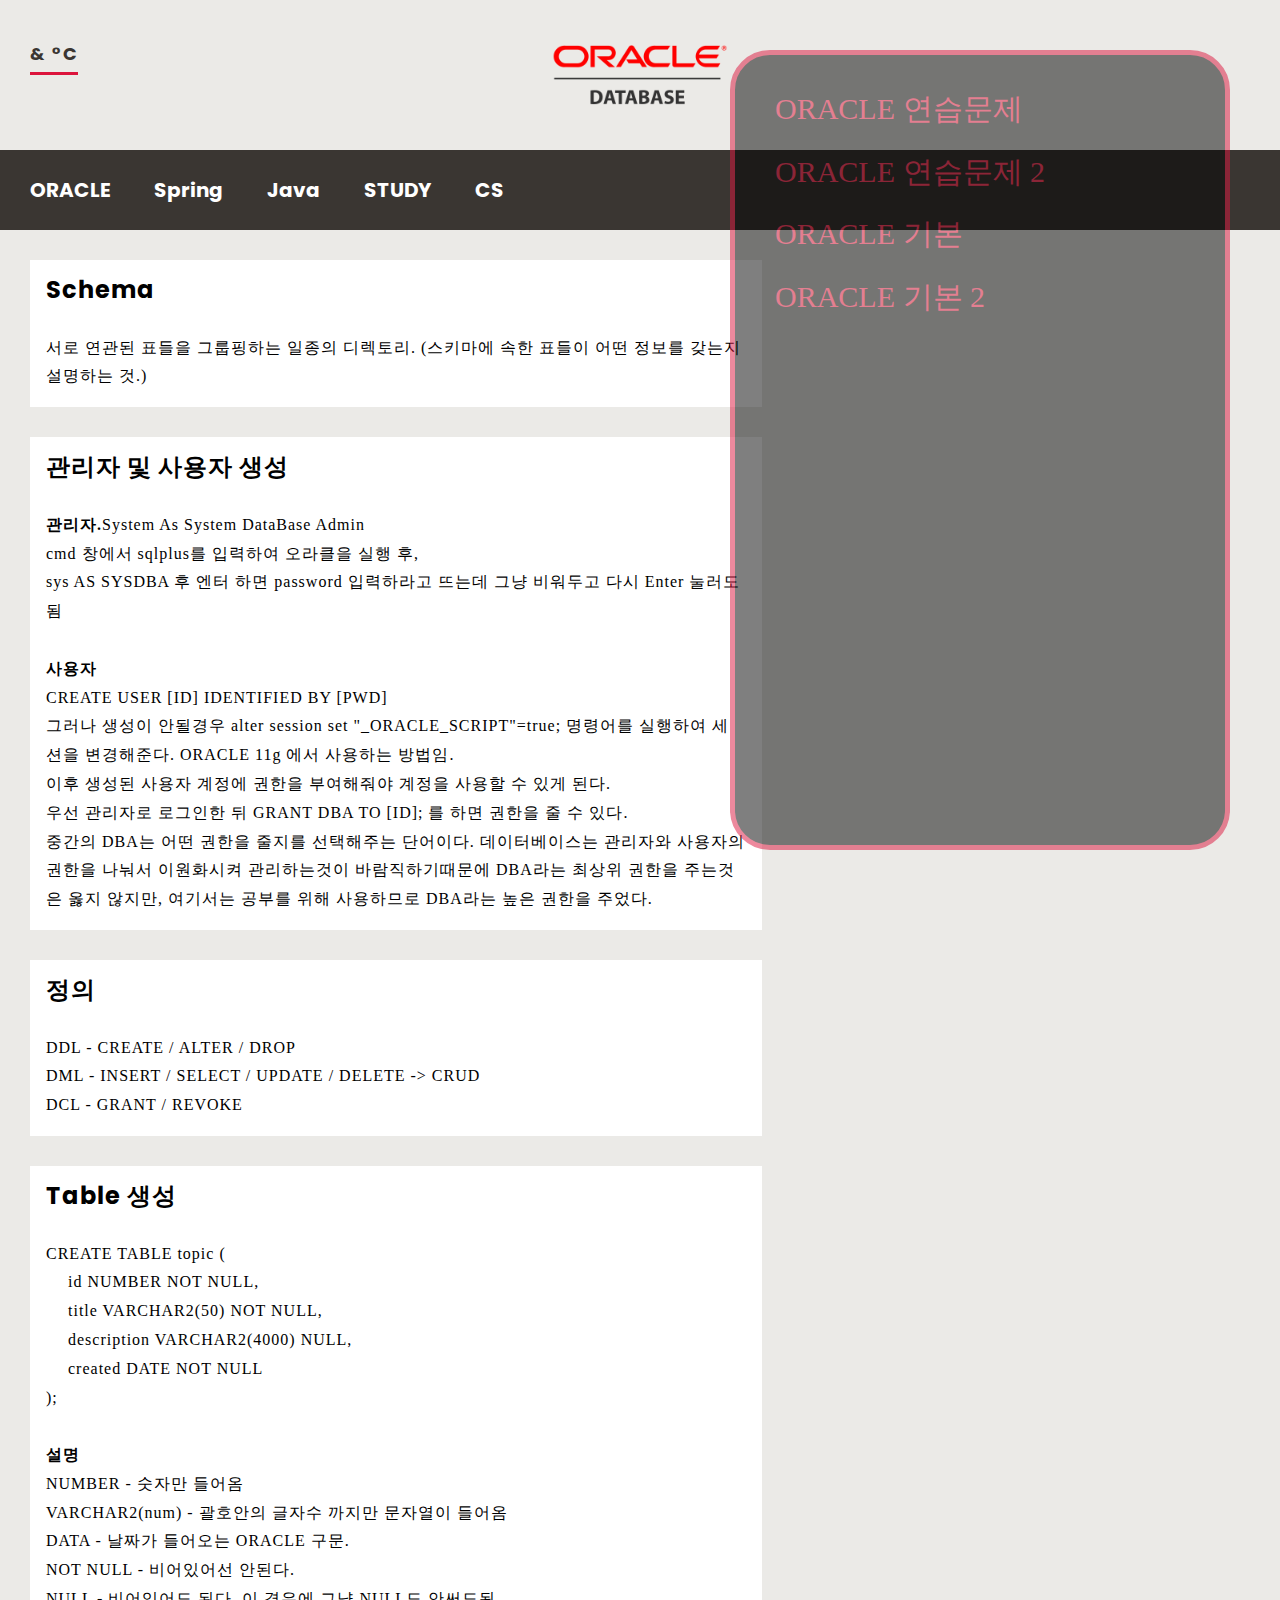
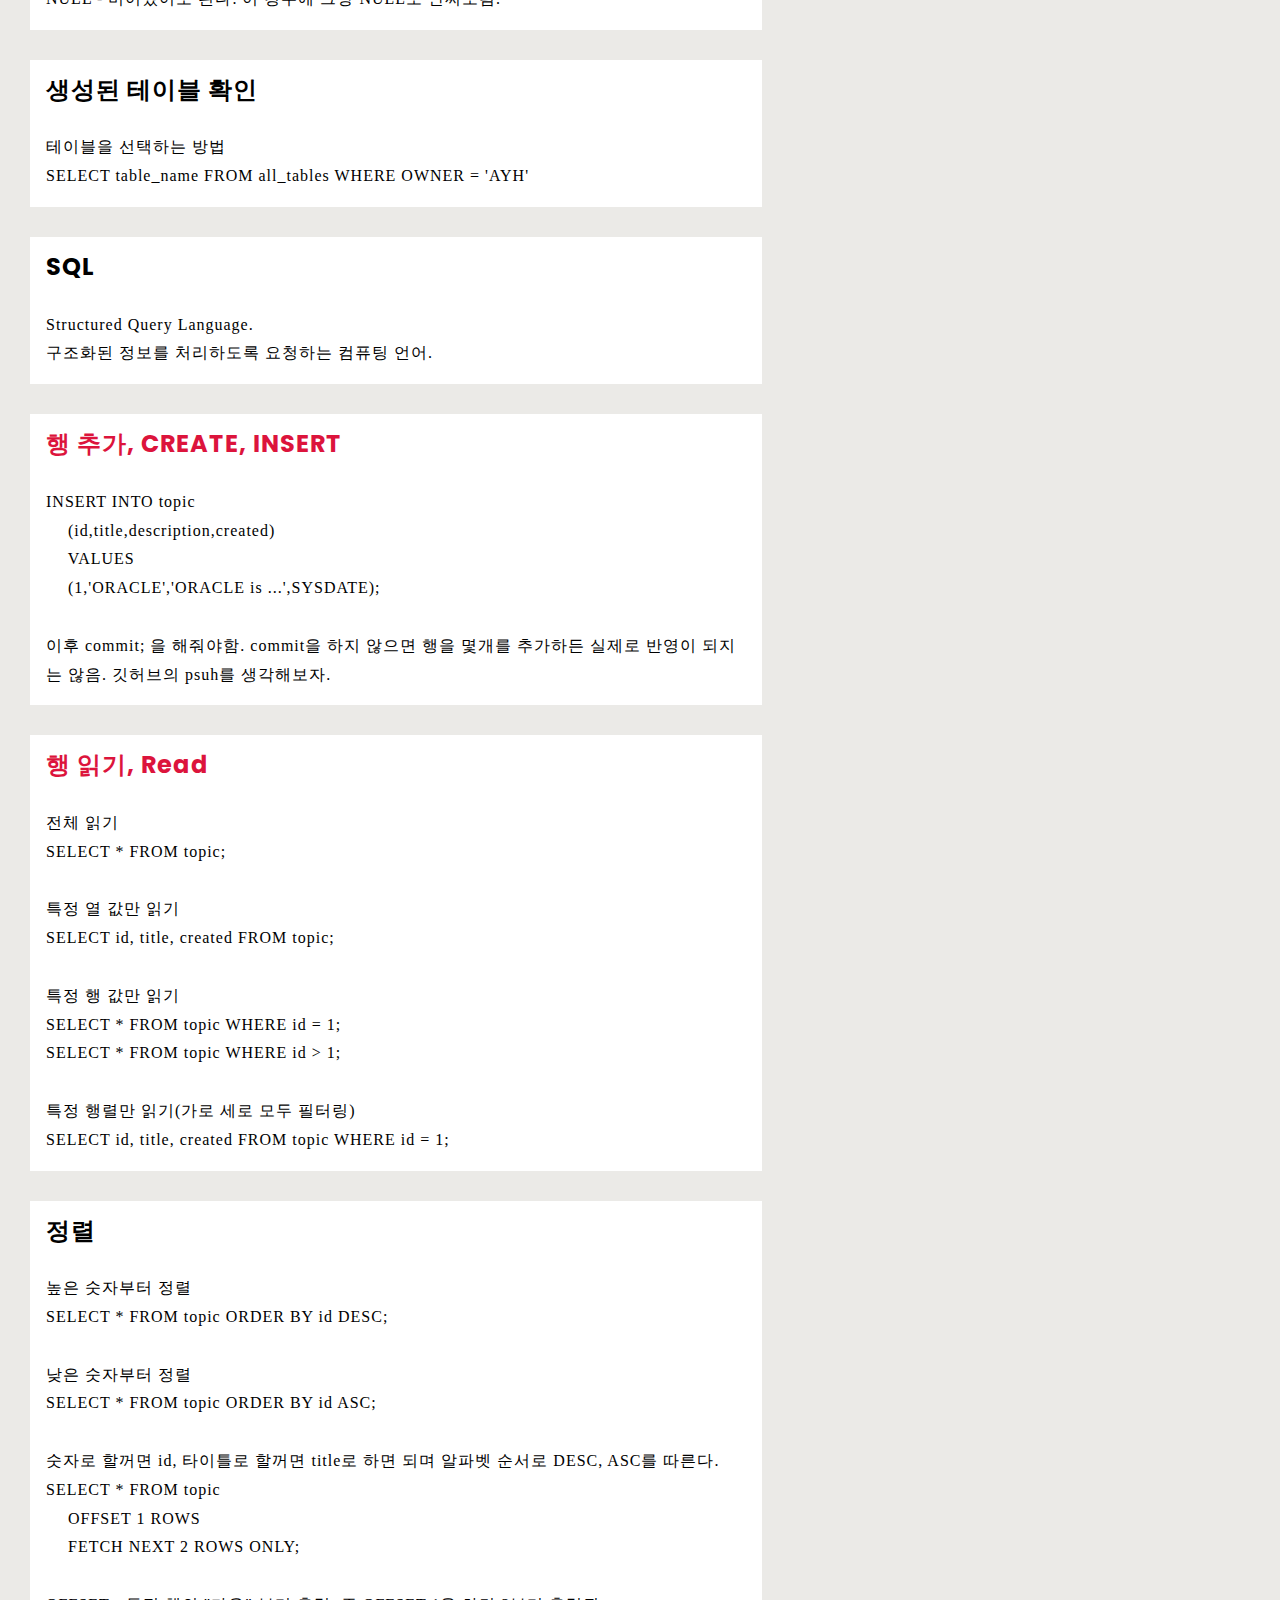
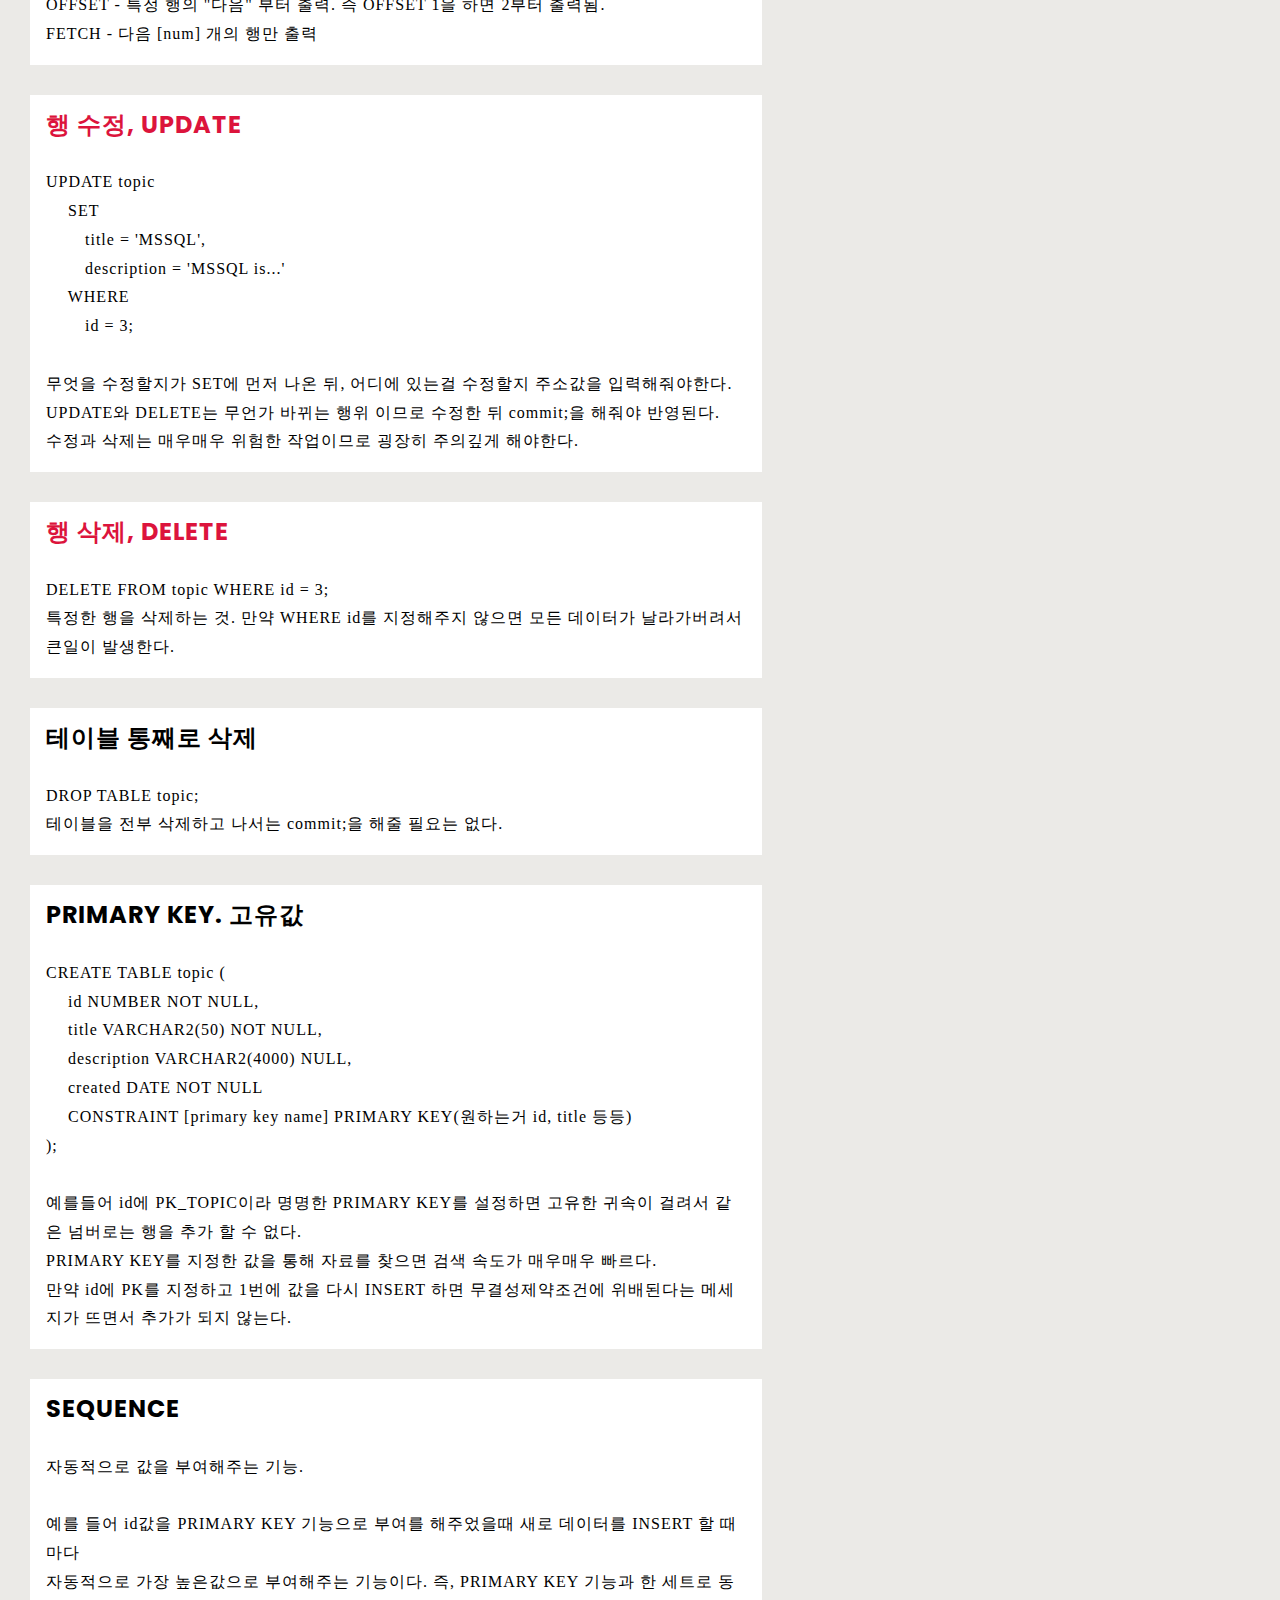
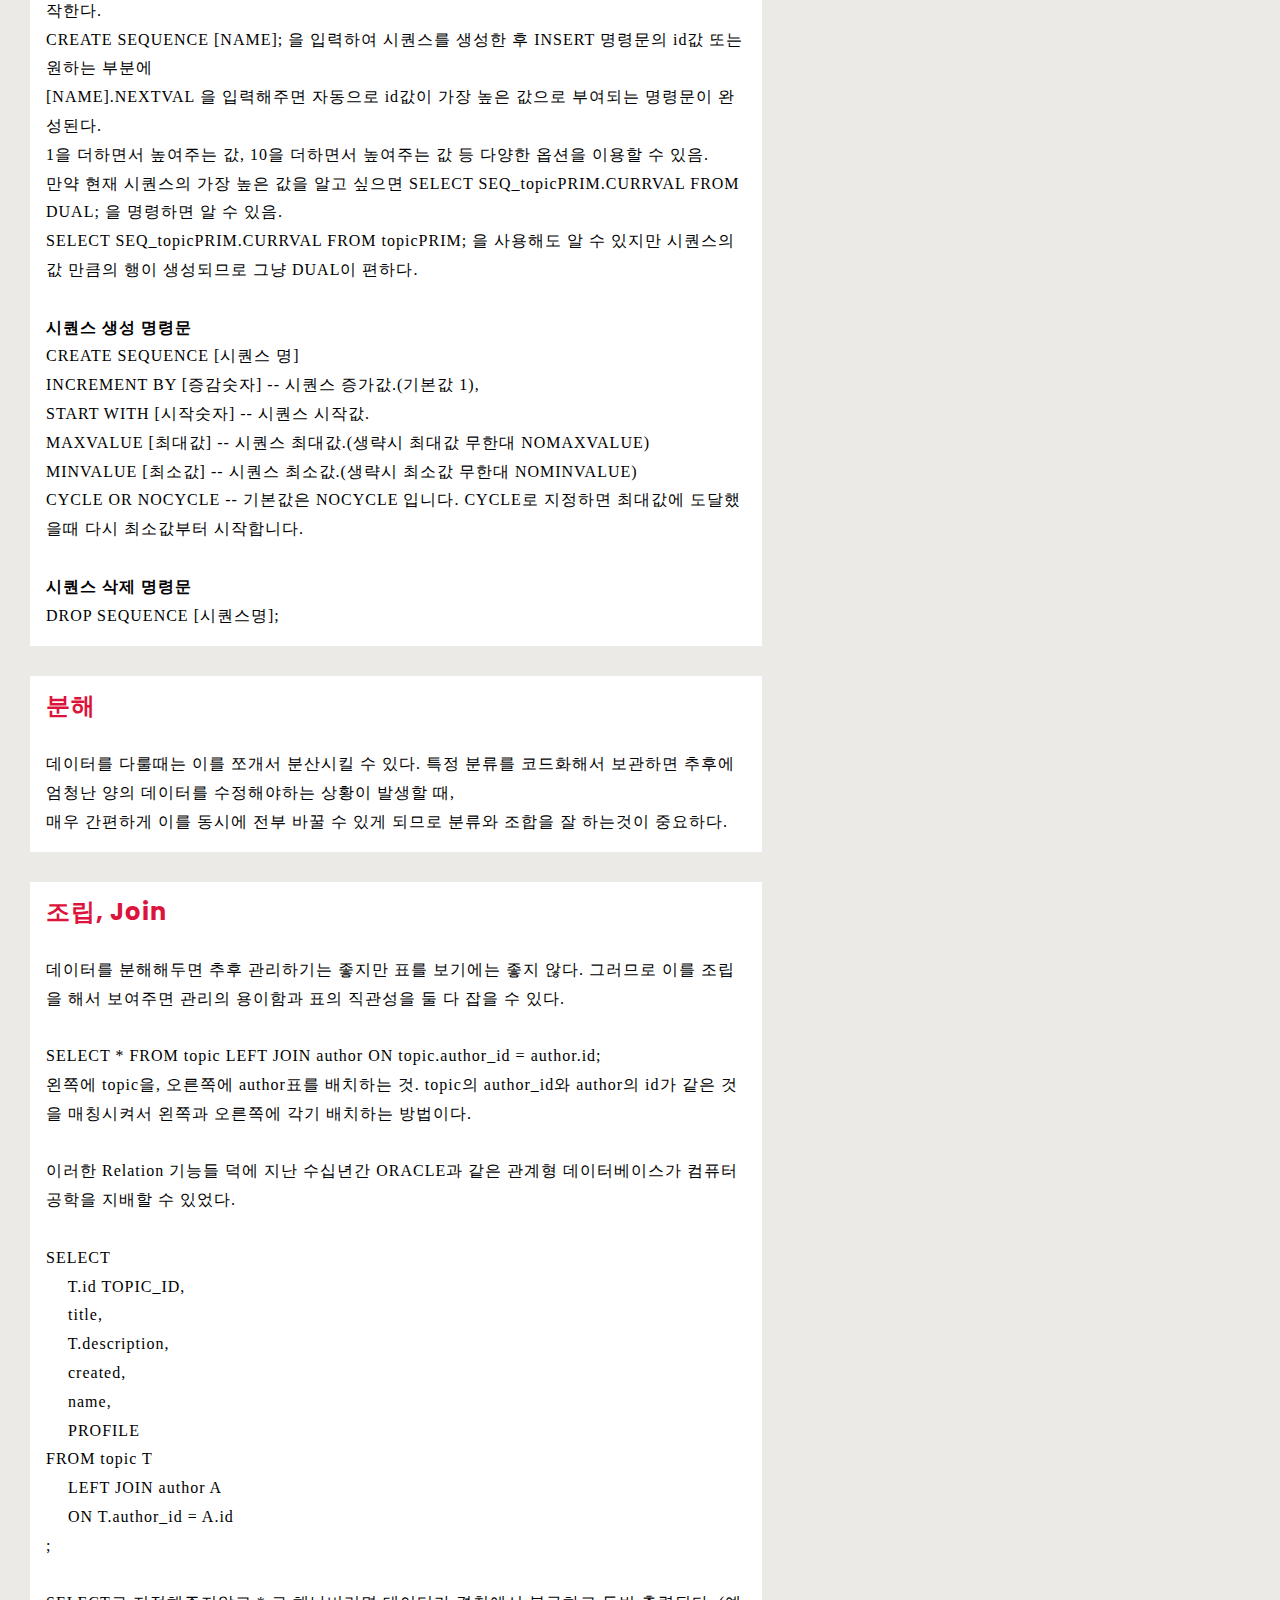
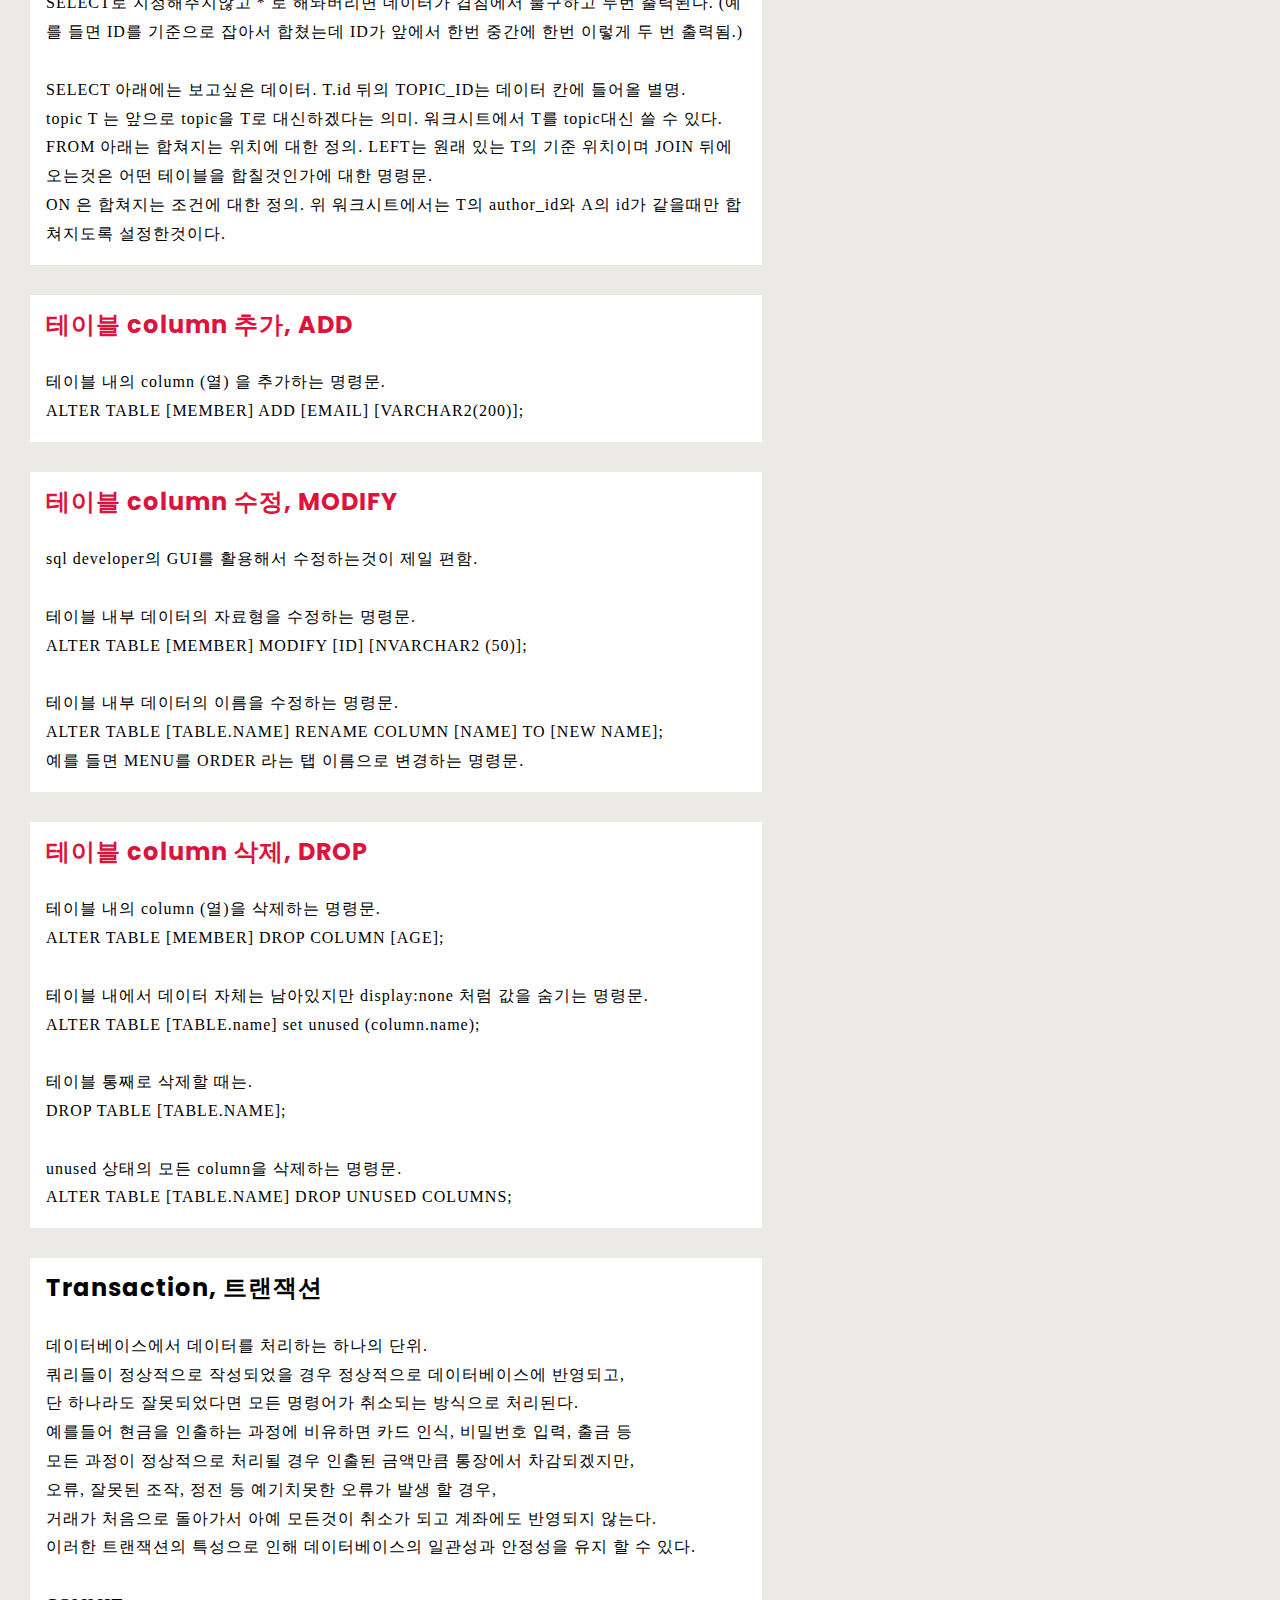
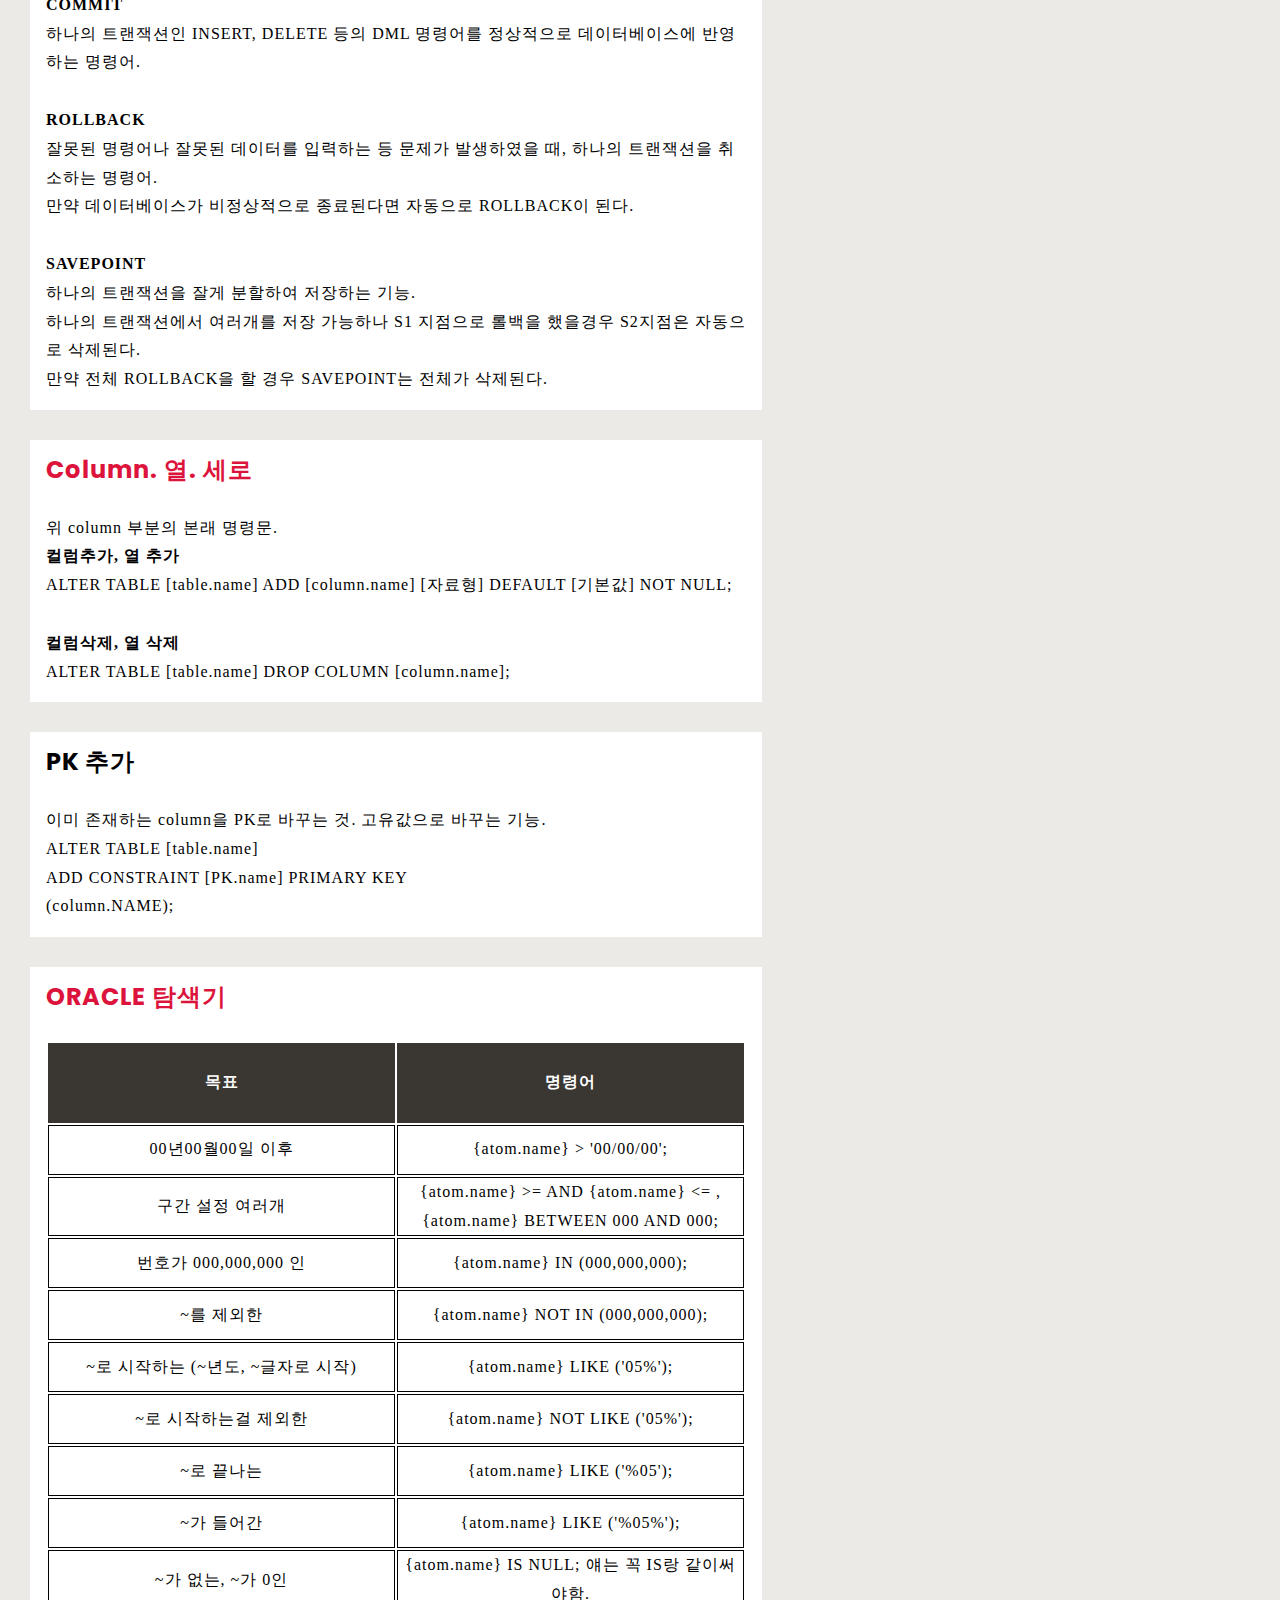
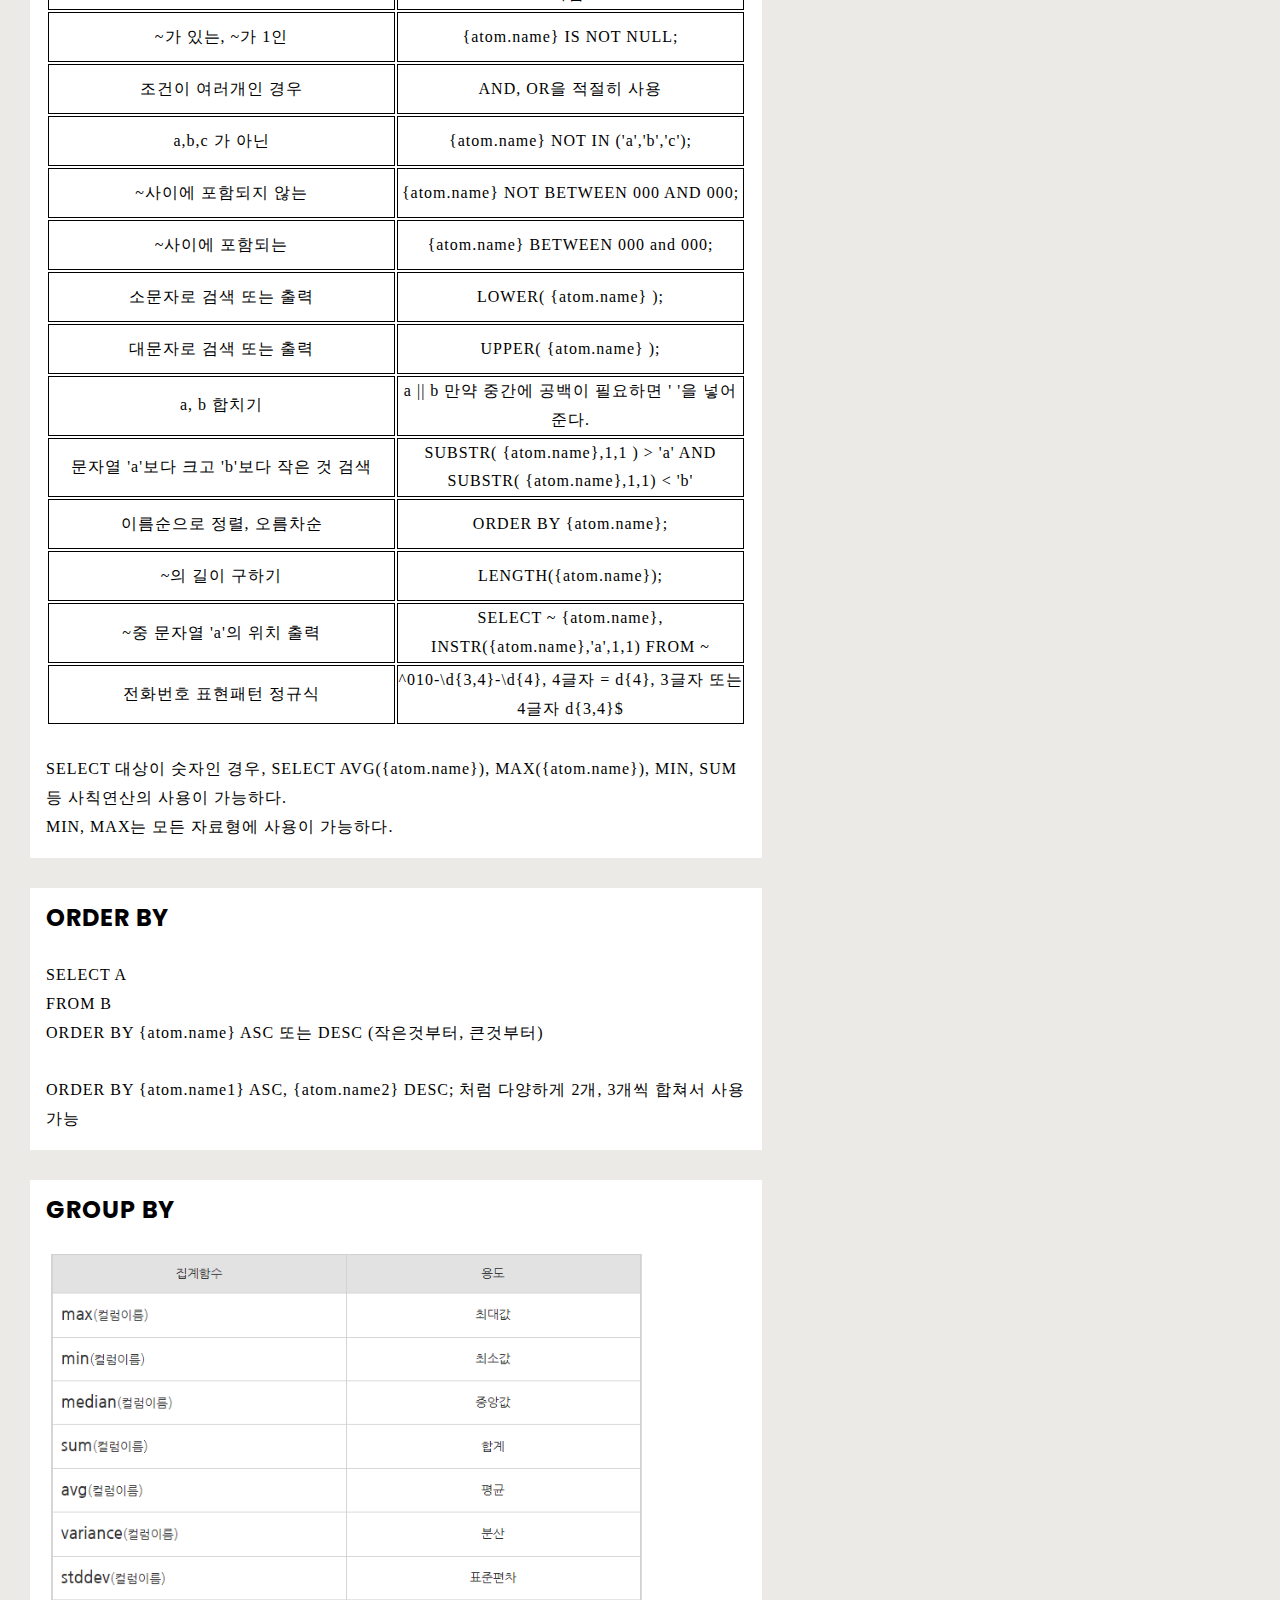
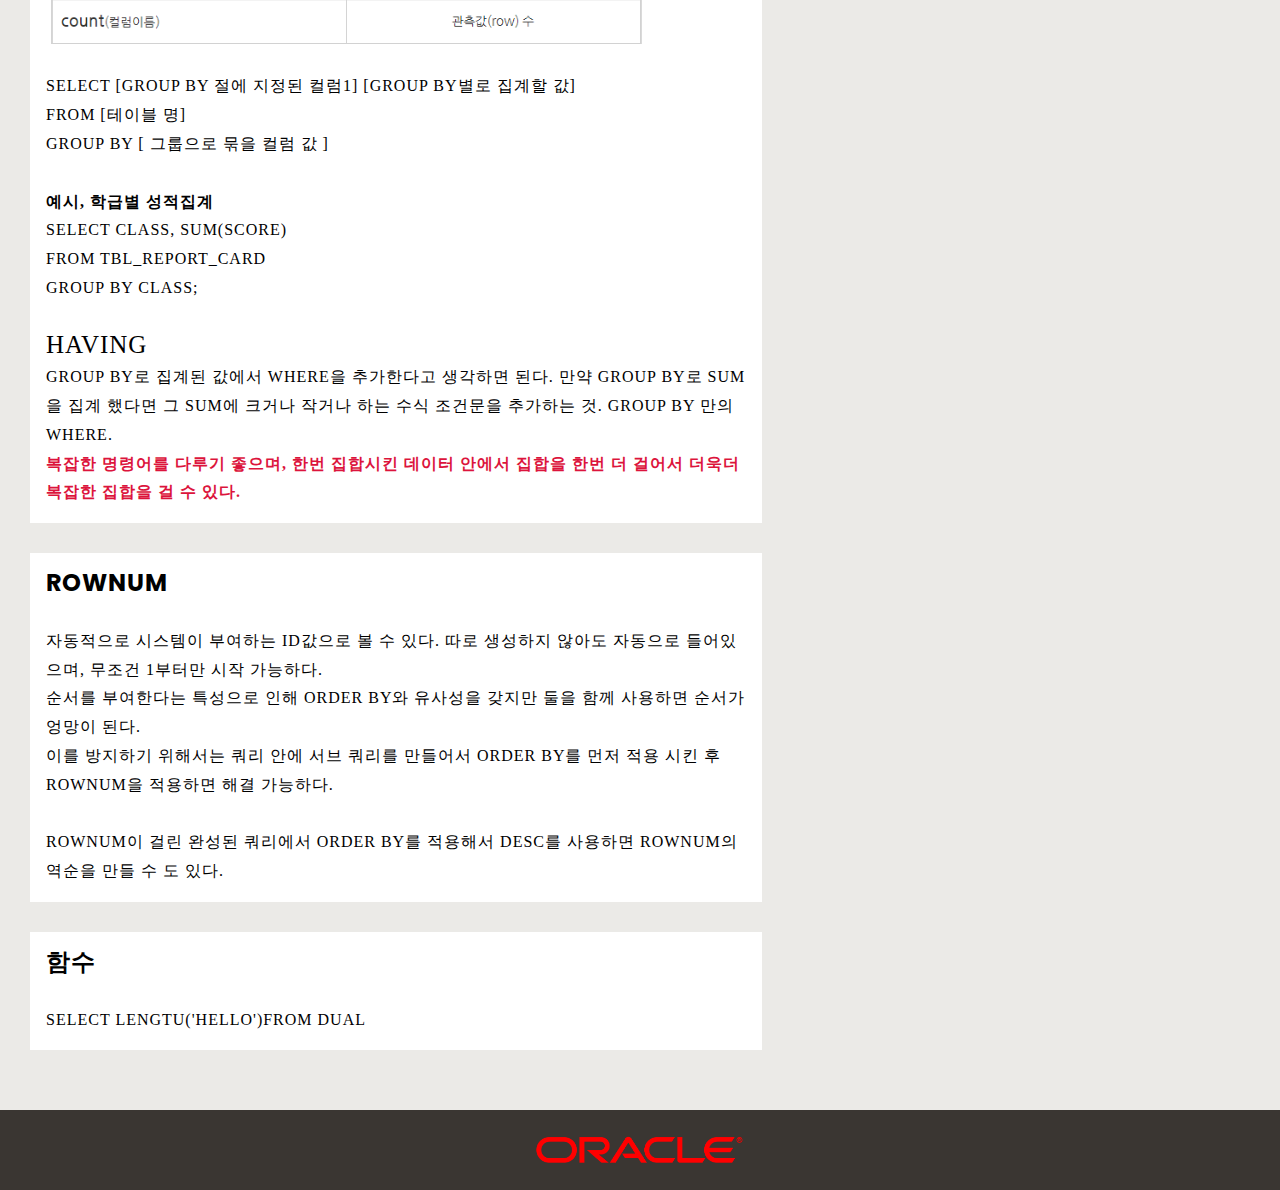
<file: index.html>
<!DOCTYPE html>
<html lang="ko">
<head>
    <meta charset="UTF-8">
    <meta http-equiv="X-UA-Compatible" content="IE=edge">
    <meta name="viewport" content="width=device-width, initial-scale=1.0">
    <title>ORACLE DATABASE Note</title>
    <link rel="stylesheet" href="style.css">
    <link rel="icon" href="img/favicon.ico">
    <script defer src="JS/weather.js"></script>
</head>
<body>
    <div class="rightSector">
        <a class="oracleSector" href="https://chlee21.tistory.com/69">ORACLE 연습문제</a>
        <br>
        <br>
        <a class="oracleSector" href="https://97godo.tistory.com/9">ORACLE 연습문제 2</a>
        <br>
        <br>
        <a class="oracleSector" href="https://mine-it-record.tistory.com/category/DBMS/ORACLE">ORACLE 기본</a>
        <br>
        <br>
        <a class="oracleSector" href="https://stricky.tistory.com/202">ORACLE 기본 2</a>
    
        
    </div>
    <!-- https://echarts.apache.org/v4/examples/en/index.html -->
    <header class="headerTop">
        <!-- <h1>ORACLE DATABASE</h1> -->
        <div class="logo"></div>
        <div id="weather">
            <span></span> &
            <span></span>°C <br>
            <span></span>
        </div>
    </header>

    <header class="headerBot">
        <a href="index.html">ORACLE</a>
        <!-- <a href="https://chlee21.tistory.com/69" target="_blank">WORK</a>
        <a href="https://mine-it-record.tistory.com/category/DBMS/ORACLE" target="_blank">CENTER</a> -->
        <a href="shop.html">Spring</a>
        <a href="java.html">Java</a>
        <a target="_blank" href="https://www.pikurate.com/in/backend-developer">STUDY</a>
        <a target="_blank" href="https://gyoogle.dev/blog/">CS</a>
    </header>

    <section>
        <div class="tag1 220624">
            <div class="tag2">
                <h2>Schema</h2>
                <br>
                <p>
                    서로 연관된 표들을 그룹핑하는 일종의 디렉토리. (스키마에 속한 표들이 어떤 정보를 갖는지 설명하는 것.)
                </p>
            </div>

            <div class="tag2">
                <h2>관리자 및 사용자 생성</h2>
                <br>
                <p>
                    <strong>관리자.</strong>System As System DataBase Admin <br>
                    cmd 창에서 sqlplus를 입력하여 오라클을 실행 후, <br>
                    sys AS SYSDBA 후 엔터 하면 password 입력하라고 뜨는데 그냥 비워두고 다시 Enter 눌러도됨 <br>
    
                    <br>
                    <strong>사용자</strong><br>
                    CREATE USER [ID] IDENTIFIED BY [PWD] <br>
                    그러나 생성이 안될경우 alter session set "_ORACLE_SCRIPT"=true; 명령어를 실행하여 세션을 변경해준다. ORACLE 11g 에서 사용하는 방법임. <br>
                    이후 생성된 사용자 계정에 권한을 부여해줘야 계정을 사용할 수 있게 된다.  <br>
                    우선 관리자로 로그인한 뒤 GRANT DBA TO [ID]; 를 하면 권한을 줄 수 있다. <br>
                    중간의 DBA는 어떤 권한을 줄지를 선택해주는 단어이다. 데이터베이스는 관리자와 사용자의 권한을 나눠서 이원화시켜 관리하는것이 바람직하기때문에 DBA라는 최상위 권한을 주는것은 옳지 않지만, 여기서는 공부를 위해 사용하므로 DBA라는 높은 권한을 주었다. <br>
                </p>
            </div>

            <div class="tag2">
                <h2>정의</h2>
                <br>
                <p>
                    DDL - CREATE / ALTER / DROP <br>
                    DML - INSERT / SELECT / UPDATE / DELETE -> CRUD <br>
                    DCL - GRANT / REVOKE <br>
                </p>
            </div>

            <div class="tag2">
                <h2>Table 생성</h2>
                <br>
                <p>
                    CREATE TABLE topic ( <br>
                    &emsp;    id  NUMBER NOT NULL, <br>
                    &emsp;    title VARCHAR2(50) NOT NULL, <br>
                    &emsp;    description VARCHAR2(4000) NULL, <br>
                    &emsp;    created DATE NOT NULL <br>
                    ); <br>
                    <br>
                    <strong>설명</strong><br>
                    NUMBER - 숫자만 들어옴  <br>
                    VARCHAR2(num) - 괄호안의 글자수 까지만 문자열이 들어옴  <br>
                    DATA - 날짜가 들어오는 ORACLE 구문. <br>
                    NOT NULL - 비어있어선 안된다.   <br>
                    NULL - 비어있어도 된다. 이 경우에 그냥 NULL도 안써도됨. <br>
                </p>
            </div>

            <div class="tag2">
                <h2>생성된 테이블 확인</h2>
                <br>
                <p>
                    테이블을 선택하는 방법 <br>
                    SELECT table_name FROM all_tables WHERE OWNER = 'AYH'
                </p>
            </div>

            <div class="tag2">
                <h2>SQL</h2>
                <br>
                <p>
                    Structured Query Language.<br>
                    구조화된 정보를 처리하도록 요청하는 컴퓨팅 언어.
                </p>
            </div>

            <div class="tag2">
                <h2 class="redline">행 추가, CREATE, INSERT</h2>
                <br>
                <p>
                    INSERT INTO topic <br>
                    &emsp;   (id,title,description,created) <br>
                    &emsp;   VALUES <br>
                    &emsp;   (1,'ORACLE','ORACLE is ...',SYSDATE); <br>
                    <br>
                    이후 commit; 을 해줘야함. commit을 하지 않으면 행을 몇개를 추가하든 실제로 반영이 되지는 않음. 깃허브의 psuh를 생각해보자.
                </p>
            </div>

            <div class="tag2">
                <h2 class="redline">행 읽기, Read</h2>
                <br>
                <p>
                    전체 읽기 <br>
                    SELECT * FROM topic; <br>
                    <br>
                    특정 열 값만 읽기 <br>
                    SELECT id, title, created FROM topic; <br>
                    <br>
                    특정 행 값만 읽기 <br>
                    SELECT * FROM topic WHERE id = 1; <br>
                    SELECT * FROM topic WHERE id > 1; <br>
                    <br>
                    특정 행렬만 읽기(가로 세로 모두 필터링) <br>
                    SELECT id, title, created FROM topic WHERE id = 1;
                </p>
            </div>

            <div class="tag2">
                <h2>정렬</h2>
                <br>
                <p>
                    높은 숫자부터 정렬 <br>
                    SELECT * FROM topic ORDER BY id DESC; <br>
                    <br>
                    낮은 숫자부터 정렬 <br>
                    SELECT * FROM topic ORDER BY id ASC; <br>
                    <br>
                    숫자로 할꺼면 id, 타이틀로 할꺼면 title로 하면 되며 알파벳 순서로 DESC, ASC를 따른다.<br>
                    SELECT * FROM topic <br>
                    &emsp;    OFFSET 1 ROWS <br>
                    &emsp;    FETCH NEXT 2 ROWS ONLY; <br>
                    <br>
                    OFFSET - 특정 행의 "다음" 부터 출력. 즉 OFFSET 1을 하면 2부터 출력됨. <br>
                    FETCH - 다음 [num] 개의 행만 출력
                </p>
            </div>

            <div class="tag2">
                <h2 class="redline">행 수정, UPDATE</h2>
                <br>
                <p>
                    UPDATE topic <br>
                    &emsp;        SET<br>
                    &emsp;&emsp;            title = 'MSSQL',<br>
                    &emsp;&emsp;           description = 'MSSQL is...'<br>
                    &emsp;        WHERE<br>
                    &emsp;&emsp;            id = 3;<br>
                    <br>
                    무엇을 수정할지가 SET에 먼저 나온 뒤, 어디에 있는걸 수정할지 주소값을 입력해줘야한다. <br>
                    UPDATE와 DELETE는 무언가 바뀌는 행위 이므로 수정한 뒤 commit;을 해줘야 반영된다. <br>
                    수정과 삭제는 매우매우 위험한 작업이므로 굉장히 주의깊게 해야한다.
                </p>
            </div>

            <div class="tag2">
                <h2 class="redline">행 삭제, DELETE</h2>
                <br>
                <p>
                    DELETE FROM topic WHERE id = 3; <br>
                    특정한 행을 삭제하는 것. 만약 WHERE id를 지정해주지 않으면 모든 데이터가 날라가버려서 큰일이 발생한다.
                </p>
            </div>

            <div class="tag2">
                <h2>테이블 통째로 삭제</h2>
                <br>
                <p>
                    DROP TABLE topic; <br>
                    테이블을 전부 삭제하고 나서는 commit;을 해줄 필요는 없다.
                </p>
            </div>

            <div class="tag2">
                <h2>PRIMARY KEY. 고유값</h2>
                <br>
                <p>
                    CREATE TABLE topic ( <br>
                    &emsp;    id  NUMBER NOT NULL, <br>
                    &emsp;    title VARCHAR2(50) NOT NULL, <br>
                    &emsp;    description VARCHAR2(4000) NULL, <br>
                    &emsp;    created DATE NOT NULL <br>
                    &emsp;    CONSTRAINT [primary key name] PRIMARY KEY(원하는거 id, title 등등) <br>
                    ); <br>
                    <br>
                    예를들어 id에 PK_TOPIC이라 명명한 PRIMARY KEY를 설정하면 고유한 귀속이 걸려서 같은 넘버로는 행을 추가 할 수 없다. <br>
                    PRIMARY KEY를 지정한 값을 통해 자료를 찾으면 검색 속도가 매우매우 빠르다. <br>
                    만약 id에 PK를 지정하고 1번에 값을 다시 INSERT 하면 무결성제약조건에 위배된다는 메세지가 뜨면서 추가가 되지 않는다. 
                </p>
            </div>
        </div>

        <div class="tag1 220627">
            <div class="tag2">
                <h2>SEQUENCE</h2>
                <br>
                <p>
                    자동적으로 값을 부여해주는 기능.<br>
                    <br>
                    예를 들어 id값을 PRIMARY KEY 기능으로 부여를 해주었을때 새로 데이터를 INSERT 할 때 마다 <br>
                    자동적으로 가장 높은값으로 부여해주는 기능이다. 즉, PRIMARY KEY 기능과 한 세트로 동작한다.<br>
                    CREATE SEQUENCE [NAME]; 을 입력하여 시퀀스를 생성한 후 INSERT 명령문의 id값 또는 원하는 부분에<br>
                    [NAME].NEXTVAL 을 입력해주면 자동으로 id값이 가장 높은 값으로 부여되는 명령문이 완성된다. <br>
                    1을 더하면서 높여주는 값, 10을 더하면서 높여주는 값 등 다양한 옵션을 이용할 수 있음. <br>
                    만약 현재 시퀀스의 가장 높은 값을 알고 싶으면 SELECT SEQ_topicPRIM.CURRVAL FROM DUAL; 을 명령하면 알 수 있음. <br>
                    SELECT SEQ_topicPRIM.CURRVAL FROM topicPRIM; 을 사용해도 알 수 있지만 시퀀스의 값 만큼의 행이 생성되므로 그냥 DUAL이 편하다.
                
                    <br>
                    <br>

                    <strong>시퀀스 생성 명령문</strong>  <br>
                    CREATE SEQUENCE [시퀀스 명] <br>
                    INCREMENT BY [증감숫자]  -- 시퀀스 증가값.(기본값 1), <br>
                    START WITH [시작숫자]    -- 시퀀스 시작값.<br>
                    MAXVALUE [최대값] -- 시퀀스 최대값.(생략시 최대값 무한대 NOMAXVALUE)<br>
                    MINVALUE [최소값] -- 시퀀스 최소값.(생략시 최소값 무한대 NOMINVALUE)<br>
                    CYCLE OR NOCYCLE  -- 기본값은 NOCYCLE 입니다. CYCLE로 지정하면 최대값에 도달했을때 다시 최소값부터 시작합니다.<br>
                    <br>
                    <strong>시퀀스 삭제 명령문</strong> <br>
                    DROP SEQUENCE [시퀀스명];
                </p>
            </div>

            <div class="tag2">
                <h2 class="redline">분해</h2>
                <br>
                <p>
                    데이터를 다룰때는 이를 쪼개서 분산시킬 수 있다. 특정 분류를 코드화해서 보관하면 추후에 엄청난 양의 데이터를 수정해야하는 상황이 발생할 때, <br>
                    매우 간편하게 이를 동시에 전부 바꿀 수 있게 되므로 분류와 조합을 잘 하는것이 중요하다.
                </p>
            </div>

            <div class="tag2">
                <h2 class="redline">조립, Join</h2>
                <br>
                <p>
                    데이터를 분해해두면 추후 관리하기는 좋지만 표를 보기에는 좋지 않다. 그러므로 이를 조립을 해서 보여주면 관리의 용이함과 표의 직관성을 둘 다 잡을 수 있다. <br>
                    <br>
                    SELECT * FROM topic LEFT JOIN author ON topic.author_id = author.id; <br>
                    왼쪽에 topic을, 오른쪽에 author표를 배치하는 것. topic의 author_id와 author의 id가 같은 것을 매칭시켜서 왼쪽과 오른쪽에 각기 배치하는 방법이다. <br>
                    <br>
                    이러한 Relation 기능들 덕에 지난 수십년간 ORACLE과 같은 관계형 데이터베이스가 컴퓨터공학을 지배할 수 있었다. <br>
                    <br>
                    SELECT <br>
                    &emsp;    T.id TOPIC_ID, <br>
                    &emsp;    title,<br>
                    &emsp;    T.description,<br>
                    &emsp;    created,<br>
                    &emsp;    name,<br>
                    &emsp;    PROFILE<br>
                    FROM topic T<br>
                    &emsp;    LEFT JOIN author A <br>
                    &emsp;    ON T.author_id = A.id<br>
                    ; <br>

                    <br>
                    SELECT로 지정해주지않고 * 로 해놔버리면 데이터가 겹침에서 불구하고 두번 출력된다. (예를 들면 ID를 기준으로 잡아서 합쳤는데 ID가 앞에서 한번 중간에 한번 이렇게 두 번 출력됨.)
                    <br>

                    <br>
                    SELECT 아래에는 보고싶은 데이터. T.id 뒤의 TOPIC_ID는 데이터 칸에 들어올 별명.  <br>
                    topic T 는 앞으로 topic을 T로 대신하겠다는 의미. 워크시트에서 T를 topic대신 쓸 수 있다.
                    FROM 아래는 합쳐지는 위치에 대한 정의. LEFT는 원래 있는 T의 기준 위치이며 JOIN 뒤에 오는것은 어떤 테이블을 합칠것인가에 대한 명령문.<br>
                    ON 은 합쳐지는 조건에 대한 정의. 위 워크시트에서는 T의 author_id와 A의 id가 같을때만 합쳐지도록 설정한것이다.
                </p>
            </div>

            <div class="tag2">
                <h2 class="redline">테이블 column 추가, ADD</h2>
                <br>
                <p>
                    테이블 내의 column (열) 을 추가하는 명령문. <br>
                    ALTER TABLE [MEMBER] ADD [EMAIL] [VARCHAR2(200)];
                </p>
            </div>

            <div class="tag2">
                <h2 class="redline">테이블 column 수정, MODIFY</h2>
                <br>
                <p>
                    sql developer의 GUI를 활용해서 수정하는것이 제일 편함. <br>
                    <br>
                    테이블 내부 데이터의 자료형을 수정하는 명령문. <br>
                    ALTER TABLE [MEMBER] MODIFY [ID] [NVARCHAR2 (50)]; <br>
                    <br>
                    테이블 내부 데이터의 이름을 수정하는 명령문. <br>
                    ALTER TABLE [TABLE.NAME] RENAME COLUMN [NAME] TO [NEW NAME]; <br>
                    예를 들면 MENU를 ORDER 라는 탭 이름으로 변경하는 명령문.
                </p>
            </div>

            <div class="tag2">
                <h2 class="redline">테이블 column 삭제, DROP</h2>
                <br>
                <p>
                    테이블 내의 column (열)을 삭제하는 명령문. <br>
                    ALTER TABLE [MEMBER] DROP COLUMN [AGE]; <br>
                    <br>
                    테이블 내에서 데이터 자체는 남아있지만 display:none 처럼 값을 숨기는 명령문. <br>
                    ALTER TABLE [TABLE.name] set unused (column.name); <br>
                    <br>
                    테이블 통째로 삭제할 때는. <br>
                    DROP TABLE [TABLE.NAME]; <br>
                    <br>
                    unused 상태의 모든 column을 삭제하는 명령문. <br>
                    ALTER TABLE [TABLE.NAME] DROP UNUSED COLUMNS; <br>
                </p>
            </div>

            <div class="tag2">
                <h2>Transaction, 트랜잭션</h2>
                <br>
                <p>
                    데이터베이스에서 데이터를 처리하는 하나의 단위.<br>
                    쿼리들이 정상적으로 작성되었을 경우 정상적으로 데이터베이스에 반영되고, <br>
                    단 하나라도 잘못되었다면 모든 명령어가 취소되는 방식으로 처리된다.<br>
                    예를들어 현금을 인출하는 과정에 비유하면 카드 인식, 비밀번호 입력, 출금 등<br>
                    모든 과정이 정상적으로 처리될 경우 인출된 금액만큼 통장에서 차감되겠지만, <br>
                    오류, 잘못된 조작, 정전 등 예기치못한 오류가 발생 할 경우,<br>
                    거래가 처음으로 돌아가서 아예 모든것이 취소가 되고 계좌에도 반영되지 않는다.<br>
                    이러한 트랜잭션의 특성으로 인해 데이터베이스의 일관성과 안정성을 유지 할 수 있다.<br>
                    <br>
                    <strong>COMMIT</strong><br>
                    하나의 트랜잭션인 INSERT, DELETE 등의 DML 명령어를 정상적으로 데이터베이스에 반영하는 명령어. <br>
                    <br>
                    <strong>ROLLBACK</strong><br>
                    잘못된 명령어나 잘못된 데이터를 입력하는 등 문제가 발생하였을 때, 하나의 트랜잭션을 취소하는 명령어. <br>
                    만약 데이터베이스가 비정상적으로 종료된다면 자동으로 ROLLBACK이 된다.<br>
                    <br>
                    <strong>SAVEPOINT</strong><br>
                    하나의 트랜잭션을 잘게 분할하여 저장하는 기능.<br>
                    하나의 트랜잭션에서 여러개를 저장 가능하나 S1 지점으로 롤백을 했을경우 S2지점은 자동으로 삭제된다. <br>
                    만약 전체 ROLLBACK을 할 경우 SAVEPOINT는 전체가 삭제된다. <br>
                </p>
            </div>
        </div>

        <div class="tag1 220628">
            <div class="tag2">
                <h2 class="redline">Column. 열. 세로</h2>
                <br>
                <p>
                    위 column 부분의 본래 명령문. <br>
                    <strong>컬럼추가, 열 추가</strong><br>
                    ALTER TABLE [table.name] ADD [column.name] [자료형] DEFAULT [기본값] NOT NULL;
                    <br>
                    <br>
                    <strong>컬럼삭제, 열 삭제</strong><br>
                    ALTER TABLE [table.name] DROP COLUMN [column.name];
                </p>
            </div>

            <div class="tag2">
                <h2>PK 추가</h2>
                <br>
                <p>
                    이미 존재하는 column을 PK로 바꾸는 것. 고유값으로 바꾸는 기능.<br>
                    ALTER TABLE [table.name] <br>
                    ADD CONSTRAINT [PK.name] PRIMARY KEY <br>
                    (column.NAME);<br>
                </p>
            </div>

            <div class="tag2">
                <h2 class="redline">ORACLE 탐색기</h2>
                <br>
                <table>
                    <th>목표</th>
                    <th>명령어</th>
                    <tr>
                        <td>00년00월00일 이후</td>
                        <td>{atom.name} > '00/00/00';</td>
                    </tr>
                    <tr>
                        <td>구간 설정 여러개</td>
                        <td>{atom.name} >= AND {atom.name} <= , {atom.name} BETWEEN 000 AND 000;</td>
                    </tr>
                    <tr>
                        <td>번호가 000,000,000 인</td>
                        <td>{atom.name} IN (000,000,000);</td>
                    </tr>
                    <tr>
                        <td>~를 제외한</td>
                        <td>{atom.name} NOT IN (000,000,000);</td>
                    </tr>
                    <tr>
                        <td>~로 시작하는 (~년도, ~글자로 시작)</td>
                        <td>{atom.name} LIKE ('05%');</td>
                    </tr>
                    <tr>
                        <td>~로 시작하는걸 제외한</td>
                        <td>{atom.name} NOT LIKE ('05%');</td>
                    </tr>
                    <tr>
                        <td>~로 끝나는</td>
                        <td>{atom.name} LIKE ('%05');</td>
                    </tr>
                    <tr>
                        <td>~가 들어간</td>
                        <td>{atom.name} LIKE ('%05%');</td>
                    </tr>
                    <tr>
                        <td>~가 없는, ~가 0인</td>
                        <td>{atom.name} IS NULL; 얘는 꼭 IS랑 같이써야함.</td>
                    </tr>
                    <tr>
                        <td>~가 있는, ~가 1인</td>
                        <td>{atom.name} IS NOT NULL;</td>
                    </tr>
                    <tr>
                        <td>조건이 여러개인 경우</td>
                        <td>AND, OR을 적절히 사용</td>
                    </tr>
                    <tr>
                        <td>a,b,c 가 아닌</td>
                        <td>{atom.name} NOT IN ('a','b','c');</td>
                    </tr>
                    <tr>
                        <td>~사이에 포함되지 않는</td>
                        <td>{atom.name} NOT BETWEEN 000 AND 000;</td>
                    </tr>
                    <tr>
                        <td>~사이에 포함되는</td>
                        <td>{atom.name} BETWEEN 000 and 000;</td>
                    </tr>
                    <tr>
                        <td>소문자로 검색 또는 출력</td>
                        <td>LOWER( {atom.name} );</td>
                    </tr>
                    <tr>
                        <td>대문자로 검색 또는 출력</td>
                        <td>UPPER( {atom.name} );</td>
                    </tr>
                    <tr>
                        <td>a, b 합치기</td>
                        <td>a || b 만약 중간에 공백이 필요하면 ' '을 넣어준다.</td>
                    </tr>
                    <tr>
                        <td>문자열 'a'보다 크고 'b'보다 작은 것 검색</td>
                        <td>SUBSTR( {atom.name},1,1 ) > 'a' AND SUBSTR( {atom.name},1,1) < 'b'</td>
                    </tr>
                    <tr>
                        <td>이름순으로 정렬, 오름차순</td>
                        <td>ORDER BY {atom.name};</td>
                    </tr>
                    <tr>
                        <td>~의 길이 구하기</td>
                        <td>LENGTH({atom.name});</td>
                    </tr>
                    <tr>
                        <td>~중 문자열 'a'의 위치 출력</td>
                        <td>SELECT ~ {atom.name}, INSTR({atom.name},'a',1,1) FROM ~ </td>
                    </tr>
                    <tr>
                        <td>전화번호 표현패턴 정규식</td>
                        <td>^010-\d{3,4}-\d{4}, 4글자 = d{4}, 3글자 또는 4글자 d{3,4}$</td>
                    </tr>
                </table>
                <br>
                <p>
                    SELECT 대상이 숫자인 경우, SELECT AVG({atom.name}), MAX({atom.name}), MIN, SUM 등 사칙연산의 사용이 가능하다. <br>
                    MIN, MAX는 모든 자료형에 사용이 가능하다.
                </p>
            </div>

            <div class="tag2">
                <h2>ORDER BY</h2>
                <br>
                <p>
                    SELECT A <br>
                    FROM B  <br>
                    ORDER BY {atom.name} ASC 또는 DESC (작은것부터, 큰것부터) <br>
                    <br>
                    ORDER BY {atom.name1} ASC, {atom.name2} DESC; 처럼 다양하게 2개, 3개씩 합쳐서 사용 가능
                </p>
            </div>

            <div class="tag2">
                <h2>GROUP BY</h2>
                <br>
                <p>
                    <div class="groupbyChart"></div>
                    <br>
                    SELECT [GROUP BY 절에 지정된 컬럼1] [GROUP BY별로 집계할 값]<br>
                    FROM [테이블 명]<br>
                    GROUP BY [ 그룹으로 묶을 컬럼 값 ]<br>
                    <br>
                    <strong>예시, 학급별 성적집계</strong>  <br>
                    SELECT CLASS, SUM(SCORE) <br>
                    FROM TBL_REPORT_CARD<br>
                    GROUP BY CLASS;
                    <br>
                    <br>
                    <strong class="stSt">HAVING</strong> <br>
                    GROUP BY로 집계된 값에서 WHERE을 추가한다고 생각하면 된다. 만약 GROUP BY로 SUM을 집계 했다면 그 SUM에 크거나 작거나 하는 수식 조건문을 추가하는 것. GROUP BY 만의 WHERE.
                    <br>
                    <strong class="redline">복잡한 명령어를 다루기 좋으며, 한번 집합시킨 데이터 안에서 집합을 한번 더 걸어서 더욱더 복잡한 집합을 걸 수 있다.</strong> 
                </p>
            </div>
        </div>

        <div class="tag1 220629">
            <div class="tag2">
                <h2>ROWNUM</h2>
                <br>

                <p>
                    자동적으로 시스템이 부여하는 ID값으로 볼 수 있다. 따로 생성하지 않아도 자동으로 들어있으며, 무조건 1부터만 시작 가능하다.<br>
                    순서를 부여한다는 특성으로 인해 ORDER BY와 유사성을 갖지만 둘을 함께 사용하면 순서가 엉망이 된다. <br>
                    이를 방지하기 위해서는 쿼리 안에 서브 쿼리를 만들어서 ORDER BY를 먼저 적용 시킨 후 ROWNUM을 적용하면 해결 가능하다. <br>
                    <br>
                    ROWNUM이 걸린 완성된 쿼리에서 ORDER BY를 적용해서 DESC를 사용하면 ROWNUM의 역순을 만들 수 도 있다.
                </p>
            </div>

            <div class="tag2">
                <h2>함수</h2>
                <br>
                <p>
                    SELECT LENGTU('HELLO')FROM DUAL
                </p>
            </div>
        </div>




    </section>

    <footer>
        <!-- <h1>ORACLE DATABASE</h1> -->
        <div class="footerLogo"></div>
    </footer>
</body>
</html>
</file>
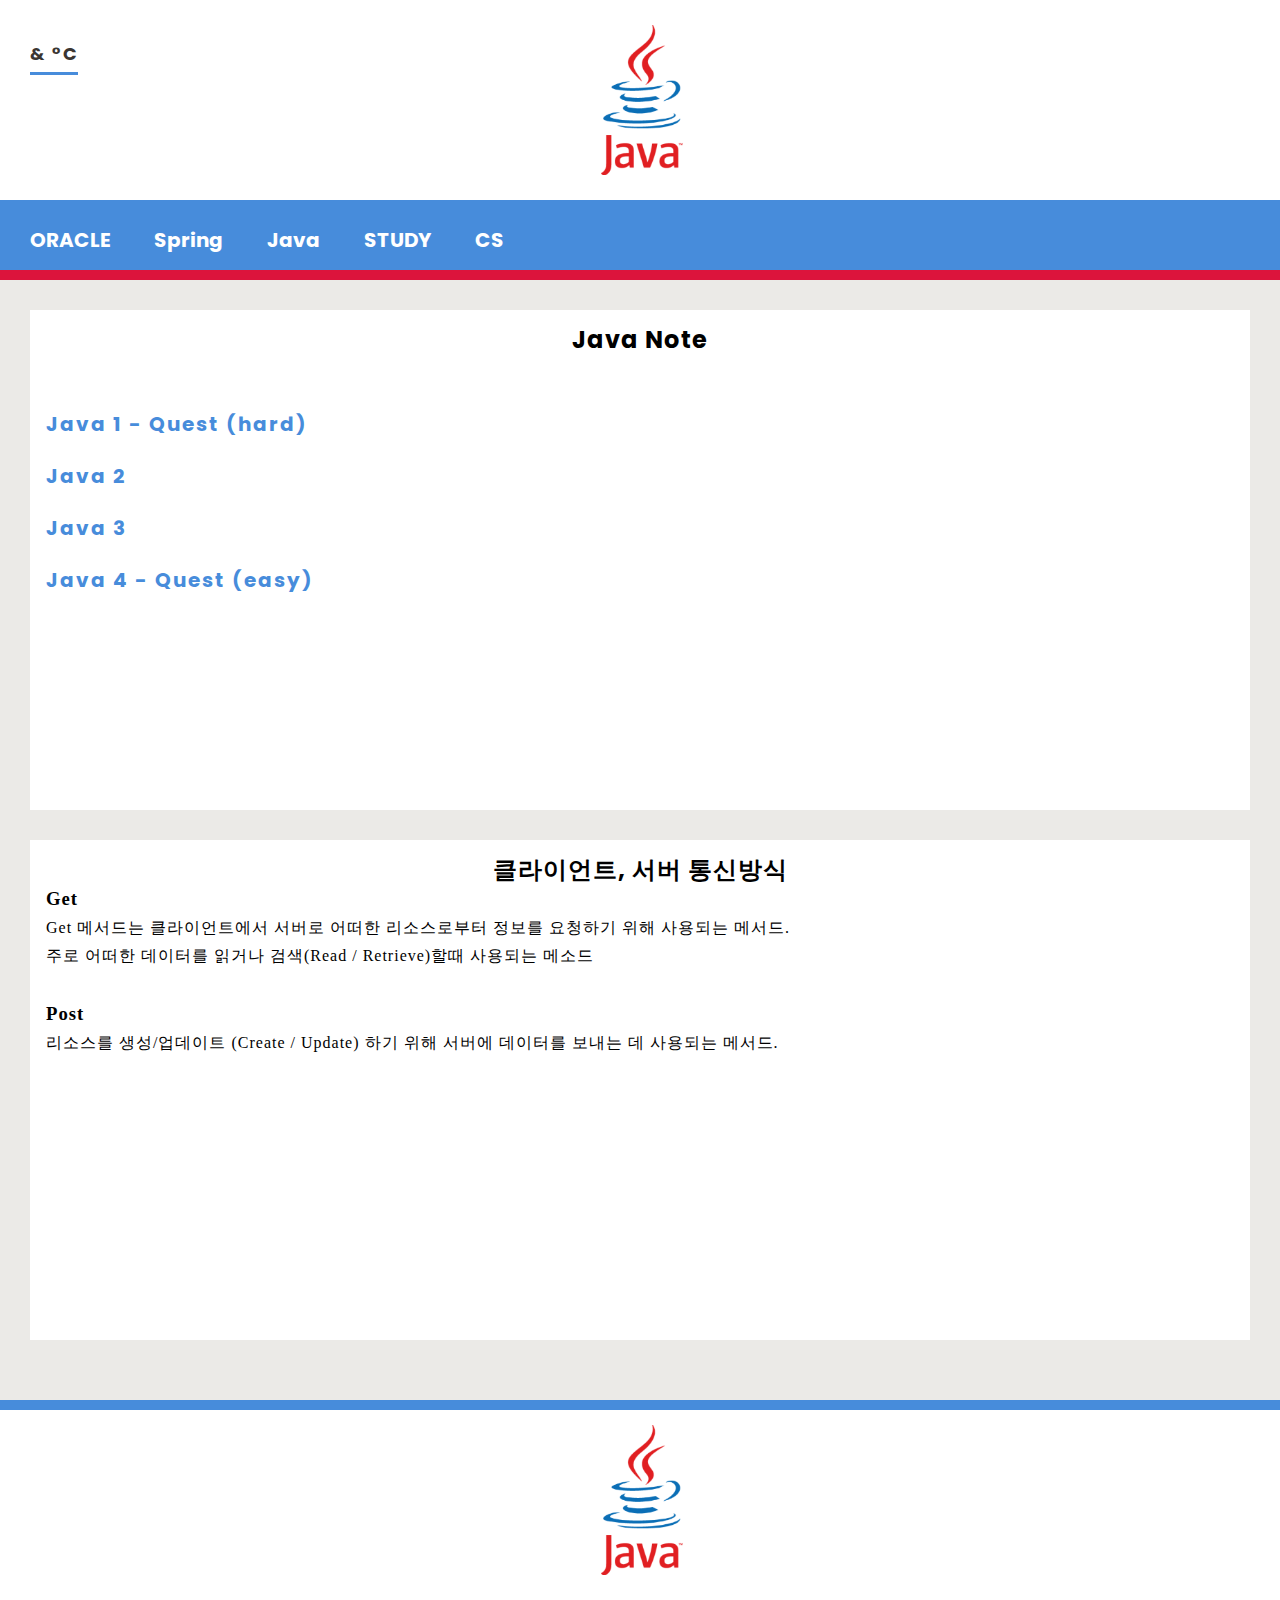
<file: java.html>
<!DOCTYPE html>
<html lang="ko">
<head>
    <meta charset="UTF-8">
    <meta http-equiv="X-UA-Compatible" content="IE=edge">
    <meta name="viewport" content="width=device-width, initial-scale=1.0">
    <title>Java Note</title>
    <link rel="stylesheet" href="style4.css">
    <link rel="icon" href="img/favicon3.ico">
    <script defer src="JS/weather.js"></script>
</head>
<body>
    <!-- <div class="rightSector3">
        <a class="springSector" href="https://khj93.tistory.com/entry/Spring-Spring-Framework%EB%9E%80-%EA%B8%B0%EB%B3%B8-%EA%B0%9C%EB%85%90-%ED%95%B5%EC%8B%AC-%EC%A0%95%EB%A6%AC" target="_blank">
            spring 정리
        </a> <br><br>
        <a class="springSector" href="https://m.blog.naver.com/xhdtn8070/221242453941" target="_blank">
            spring 구조
        </a>
    </div> -->
    <header class="headerTop">
        <!-- <h1>ORACLE DATABASE</h1> -->
        <div class="logo"></div>
        <div id="weather">
            <span></span> &
            <span></span>°C <br>
            <span></span>
        </div>
    </header>

    <header class="headerBot">
        <a href="index.html">ORACLE</a>
        <!-- <a href="https://chlee21.tistory.com/69" target="_blank">WORK</a>
        <a href="https://mine-it-record.tistory.com/category/DBMS/ORACLE" target="_blank">CENTER</a> -->
        <a href="shop.html">Spring</a>
        <a href="java.html">Java</a>
        <a target="_blank" href="https://www.pikurate.com/in/backend-developer">STUDY</a>
        <a target="_blank" href="https://gyoogle.dev/blog/">CS</a>
    </header>

    <section>
        <div class="tag1">
            <div class="tag2">
                <h2>Java Note</h2> <br>
                <br>
                <p>
                    <a target="_blank" href="https://healthdevelop.tistory.com/entry/java4?category=962304">
                        Java 1 - Quest (hard)
                    </a> <br>
                    <a class="springSector" href="https://commin.tistory.com/48" target="_blank">
                        Java 2
                    </a> <br>
                    <a target="_blank" href="https://www.pikurate.com/pik/%EB%B0%B0%EC%9B%8C%EC%84%9C-%EB%82%A8-%EC%A3%BC%EB%8A%94-%EB%AC%B4%EB%A3%8C-%EA%B0%9C%EB%B0%9C-%EA%B0%95%EC%9D%98-%EB%AA%A8%EC%9D%8C?category=%EC%9E%90%EB%B0%94">
                        Java 3
                    </a> <br>
                    <a target="_blank" href="https://cloudstudying.kr/studies/55">
                        Java 4 - Quest (easy)
                    </a>
                </p>
            </div>
        </div>

        <div class="tag1">
            <div class="tag2">
                <h2>클라이언트, 서버 통신방식</h2>
                <p>
                    <h3>Get</h3>
                    Get 메서드는 클라이언트에서 서버로 어떠한 리소스로부터 정보를 요청하기 위해 사용되는 메서드.
                    <br>
                    주로 어떠한 데이터를 읽거나 검색(Read / Retrieve)할때 사용되는 메소드
                    <br><br>

                    <h3>Post</h3>
                    리소스를 생성/업데이트 (Create / Update) 하기 위해 서버에 데이터를 보내는 데 사용되는 메서드.
                    
                </p>

            </div>
        </div>
    </section>

    <footer>
        <!-- <h1>ORACLE DATABASE</h1> -->
        <div class="footerLogo"></div>
    </footer>
</body>
</html>
</file>
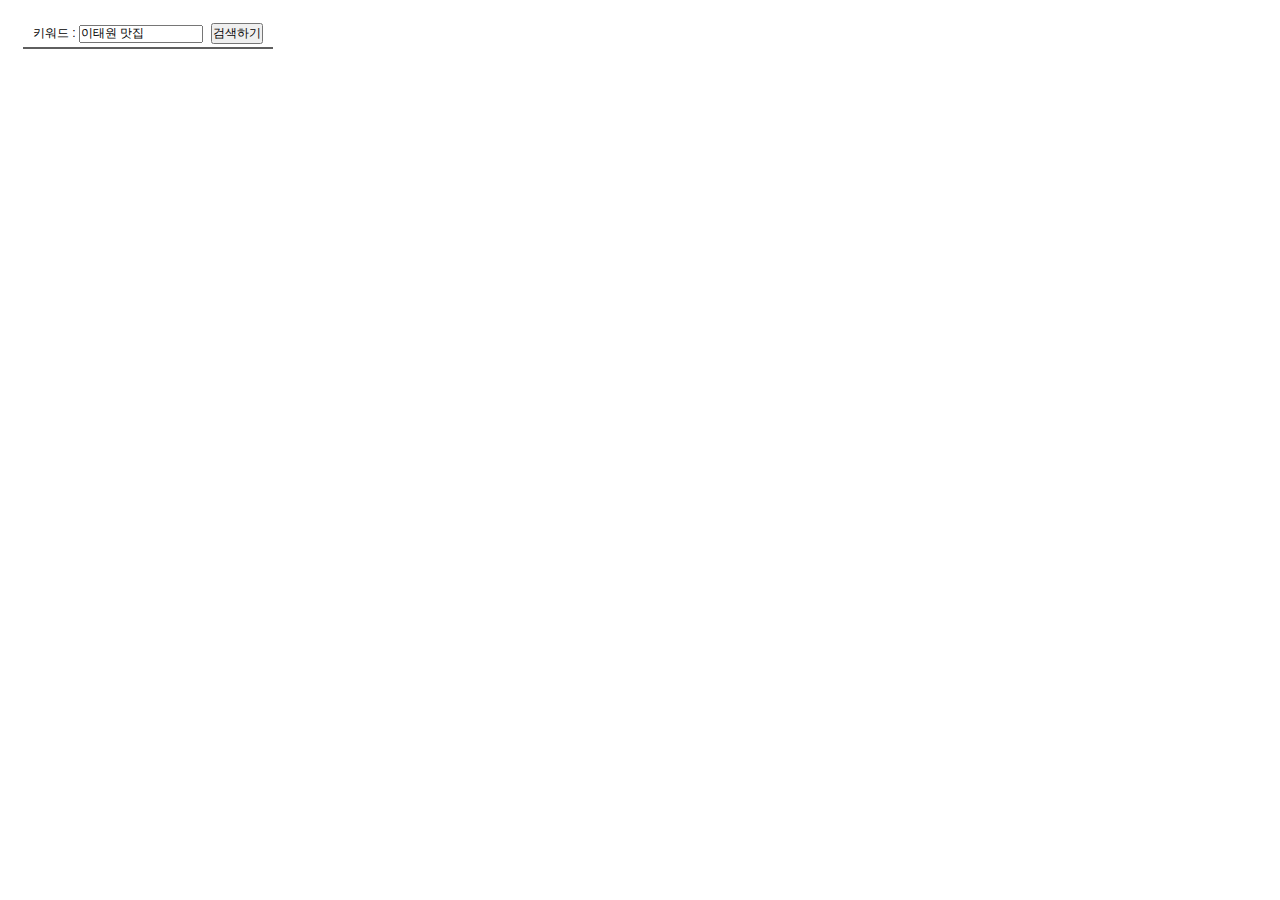
<file: map.html>
<!DOCTYPE html>
<html>
<head>
    <meta charset="utf-8">
    <title>키워드로 장소검색하고 목록으로 표출하기</title>
    <style>
.map_wrap, .map_wrap * {margin:0;padding:0;font-family:'Malgun Gothic',dotum,'돋움',sans-serif;font-size:12px;}
.map_wrap a, .map_wrap a:hover, .map_wrap a:active{color:#000;text-decoration: none;}
.map_wrap {position:relative;width:100%;height:500px;}
#menu_wrap {position:absolute;top:0;left:0;bottom:0;width:250px;margin:10px 0 30px 10px;padding:5px;overflow-y:auto;background:rgba(255, 255, 255, 0.7);z-index: 1;font-size:12px;border-radius: 10px;}
.bg_white {background:#fff;}
#menu_wrap hr {display: block; height: 1px;border: 0; border-top: 2px solid #5F5F5F;margin:3px 0;}
#menu_wrap .option{text-align: center;}
#menu_wrap .option p {margin:10px 0;}  
#menu_wrap .option button {margin-left:5px;}
#placesList li {list-style: none;}
#placesList .item {position:relative;border-bottom:1px solid #888;overflow: hidden;cursor: pointer;min-height: 65px;}
#placesList .item span {display: block;margin-top:4px;}
#placesList .item h5, #placesList .item .info {text-overflow: ellipsis;overflow: hidden;white-space: nowrap;}
#placesList .item .info{padding:10px 0 10px 55px;}
#placesList .info .gray {color:#8a8a8a;}
#placesList .info .jibun {padding-left:26px;background:url(https://t1.daumcdn.net/localimg/localimages/07/mapapidoc/places_jibun.png) no-repeat;}
#placesList .info .tel {color:#009900;}
#placesList .item .markerbg {float:left;position:absolute;width:36px; height:37px;margin:10px 0 0 10px;background:url(https://t1.daumcdn.net/localimg/localimages/07/mapapidoc/marker_number_blue.png) no-repeat;}
#placesList .item .marker_1 {background-position: 0 -10px;}
#placesList .item .marker_2 {background-position: 0 -56px;}
#placesList .item .marker_3 {background-position: 0 -102px}
#placesList .item .marker_4 {background-position: 0 -148px;}
#placesList .item .marker_5 {background-position: 0 -194px;}
#placesList .item .marker_6 {background-position: 0 -240px;}
#placesList .item .marker_7 {background-position: 0 -286px;}
#placesList .item .marker_8 {background-position: 0 -332px;}
#placesList .item .marker_9 {background-position: 0 -378px;}
#placesList .item .marker_10 {background-position: 0 -423px;}
#placesList .item .marker_11 {background-position: 0 -470px;}
#placesList .item .marker_12 {background-position: 0 -516px;}
#placesList .item .marker_13 {background-position: 0 -562px;}
#placesList .item .marker_14 {background-position: 0 -608px;}
#placesList .item .marker_15 {background-position: 0 -654px;}
#pagination {margin:10px auto;text-align: center;}
#pagination a {display:inline-block;margin-right:10px;}
#pagination .on {font-weight: bold; cursor: default;color:#777;}
</style>
</head>
<body>
<div class="map_wrap">
    <div id="map" style="width:100%;height:100%;position:relative;overflow:hidden;"></div>

    <div id="menu_wrap" class="bg_white">
        <div class="option">
            <div>
                <form onsubmit="searchPlaces(); return false;">
                    키워드 : <input type="text" value="이태원 맛집" id="keyword" size="15"> 
                    <button type="submit">검색하기</button> 
                </form>
            </div>
        </div>
        <hr>
        <ul id="placesList"></ul>
        <div id="pagination"></div>
    </div>
</div>

<script type="text/javascript" src="//dapi.kakao.com/v2/maps/sdk.js?appkey=a6dcafe3c2928e5132fdc7e23d49136d&libraries=services"></script>
<script>
// 마커를 담을 배열입니다
var markers = [];

var mapContainer = document.getElementById('map'), // 지도를 표시할 div 
    mapOption = {
        center: new kakao.maps.LatLng(37.566826, 126.9786567), // 지도의 중심좌표
        level: 3 // 지도의 확대 레벨
    };  

// 지도를 생성합니다    
var map = new kakao.maps.Map(mapContainer, mapOption); 

// 장소 검색 객체를 생성합니다
var ps = new kakao.maps.services.Places();  

// 검색 결과 목록이나 마커를 클릭했을 때 장소명을 표출할 인포윈도우를 생성합니다
var infowindow = new kakao.maps.InfoWindow({zIndex:1});

// 키워드로 장소를 검색합니다
searchPlaces();

// 키워드 검색을 요청하는 함수입니다
function searchPlaces() {

    var keyword = document.getElementById('keyword').value;

    if (!keyword.replace(/^\s+|\s+$/g, '')) {
        alert('키워드를 입력해주세요!');
        return false;
    }

    // 장소검색 객체를 통해 키워드로 장소검색을 요청합니다
    ps.keywordSearch( keyword, placesSearchCB); 
}

// 장소검색이 완료됐을 때 호출되는 콜백함수 입니다
function placesSearchCB(data, status, pagination) {
    if (status === kakao.maps.services.Status.OK) {

        // 정상적으로 검색이 완료됐으면
        // 검색 목록과 마커를 표출합니다
        displayPlaces(data);

        // 페이지 번호를 표출합니다
        displayPagination(pagination);

    } else if (status === kakao.maps.services.Status.ZERO_RESULT) {

        alert('검색 결과가 존재하지 않습니다.');
        return;

    } else if (status === kakao.maps.services.Status.ERROR) {

        alert('검색 결과 중 오류가 발생했습니다.');
        return;

    }
}

// 검색 결과 목록과 마커를 표출하는 함수입니다
function displayPlaces(places) {

    var listEl = document.getElementById('placesList'), 
    menuEl = document.getElementById('menu_wrap'),
    fragment = document.createDocumentFragment(), 
    bounds = new kakao.maps.LatLngBounds(), 
    listStr = '';
    
    // 검색 결과 목록에 추가된 항목들을 제거합니다
    removeAllChildNods(listEl);

    // 지도에 표시되고 있는 마커를 제거합니다
    removeMarker();
    
    for ( var i=0; i<places.length; i++ ) {

        // 마커를 생성하고 지도에 표시합니다
        var placePosition = new kakao.maps.LatLng(places[i].y, places[i].x),
            marker = addMarker(placePosition, i), 
            itemEl = getListItem(i, places[i]); // 검색 결과 항목 Element를 생성합니다

        // 검색된 장소 위치를 기준으로 지도 범위를 재설정하기위해
        // LatLngBounds 객체에 좌표를 추가합니다
        bounds.extend(placePosition);

        // 마커와 검색결과 항목에 mouseover 했을때
        // 해당 장소에 인포윈도우에 장소명을 표시합니다
        // mouseout 했을 때는 인포윈도우를 닫습니다
        (function(marker, title) {
            kakao.maps.event.addListener(marker, 'mouseover', function() {
                displayInfowindow(marker, title);
            });

            kakao.maps.event.addListener(marker, 'mouseout', function() {
                infowindow.close();
            });

            itemEl.onmouseover =  function () {
                displayInfowindow(marker, title);
            };

            itemEl.onmouseout =  function () {
                infowindow.close();
            };
        })(marker, places[i].place_name);

        fragment.appendChild(itemEl);
    }

    // 검색결과 항목들을 검색결과 목록 Element에 추가합니다
    listEl.appendChild(fragment);
    menuEl.scrollTop = 0;

    // 검색된 장소 위치를 기준으로 지도 범위를 재설정합니다
    map.setBounds(bounds);
}

// 검색결과 항목을 Element로 반환하는 함수입니다
function getListItem(index, places) {

    var el = document.createElement('li'),
    itemStr = '<span class="markerbg marker_' + (index+1) + '"></span>' +
                '<div class="info">' +
                '   <h5>' + places.place_name + '</h5>';

    if (places.road_address_name) {
        itemStr += '    <span>' + places.road_address_name + '</span>' +
                    '   <span class="jibun gray">' +  places.address_name  + '</span>';
    } else {
        itemStr += '    <span>' +  places.address_name  + '</span>'; 
    }
                 
      itemStr += '  <span class="tel">' + places.phone  + '</span>' +
                '</div>';           

    el.innerHTML = itemStr;
    el.className = 'item';

    return el;
}

// 마커를 생성하고 지도 위에 마커를 표시하는 함수입니다
function addMarker(position, idx, title) {
    var imageSrc = 'https://t1.daumcdn.net/localimg/localimages/07/mapapidoc/marker_number_blue.png', // 마커 이미지 url, 스프라이트 이미지를 씁니다
        imageSize = new kakao.maps.Size(36, 37),  // 마커 이미지의 크기
        imgOptions =  {
            spriteSize : new kakao.maps.Size(36, 691), // 스프라이트 이미지의 크기
            spriteOrigin : new kakao.maps.Point(0, (idx*46)+10), // 스프라이트 이미지 중 사용할 영역의 좌상단 좌표
            offset: new kakao.maps.Point(13, 37) // 마커 좌표에 일치시킬 이미지 내에서의 좌표
        },
        markerImage = new kakao.maps.MarkerImage(imageSrc, imageSize, imgOptions),
            marker = new kakao.maps.Marker({
            position: position, // 마커의 위치
            image: markerImage 
        });

    marker.setMap(map); // 지도 위에 마커를 표출합니다
    markers.push(marker);  // 배열에 생성된 마커를 추가합니다

    return marker;
}

// 지도 위에 표시되고 있는 마커를 모두 제거합니다
function removeMarker() {
    for ( var i = 0; i < markers.length; i++ ) {
        markers[i].setMap(null);
    }   
    markers = [];
}

// 검색결과 목록 하단에 페이지번호를 표시는 함수입니다
function displayPagination(pagination) {
    var paginationEl = document.getElementById('pagination'),
        fragment = document.createDocumentFragment(),
        i; 

    // 기존에 추가된 페이지번호를 삭제합니다
    while (paginationEl.hasChildNodes()) {
        paginationEl.removeChild (paginationEl.lastChild);
    }

    for (i=1; i<=pagination.last; i++) {
        var el = document.createElement('a');
        el.href = "#";
        el.innerHTML = i;

        if (i===pagination.current) {
            el.className = 'on';
        } else {
            el.onclick = (function(i) {
                return function() {
                    pagination.gotoPage(i);
                }
            })(i);
        }

        fragment.appendChild(el);
    }
    paginationEl.appendChild(fragment);
}

// 검색결과 목록 또는 마커를 클릭했을 때 호출되는 함수입니다
// 인포윈도우에 장소명을 표시합니다
function displayInfowindow(marker, title) {
    var content = '<div style="padding:5px;z-index:1;">' + title + '</div>';

    infowindow.setContent(content);
    infowindow.open(map, marker);
}

 // 검색결과 목록의 자식 Element를 제거하는 함수입니다
function removeAllChildNods(el) {   
    while (el.hasChildNodes()) {
        el.removeChild (el.lastChild);
    }
}
</script>
</body>
</html>
</file>
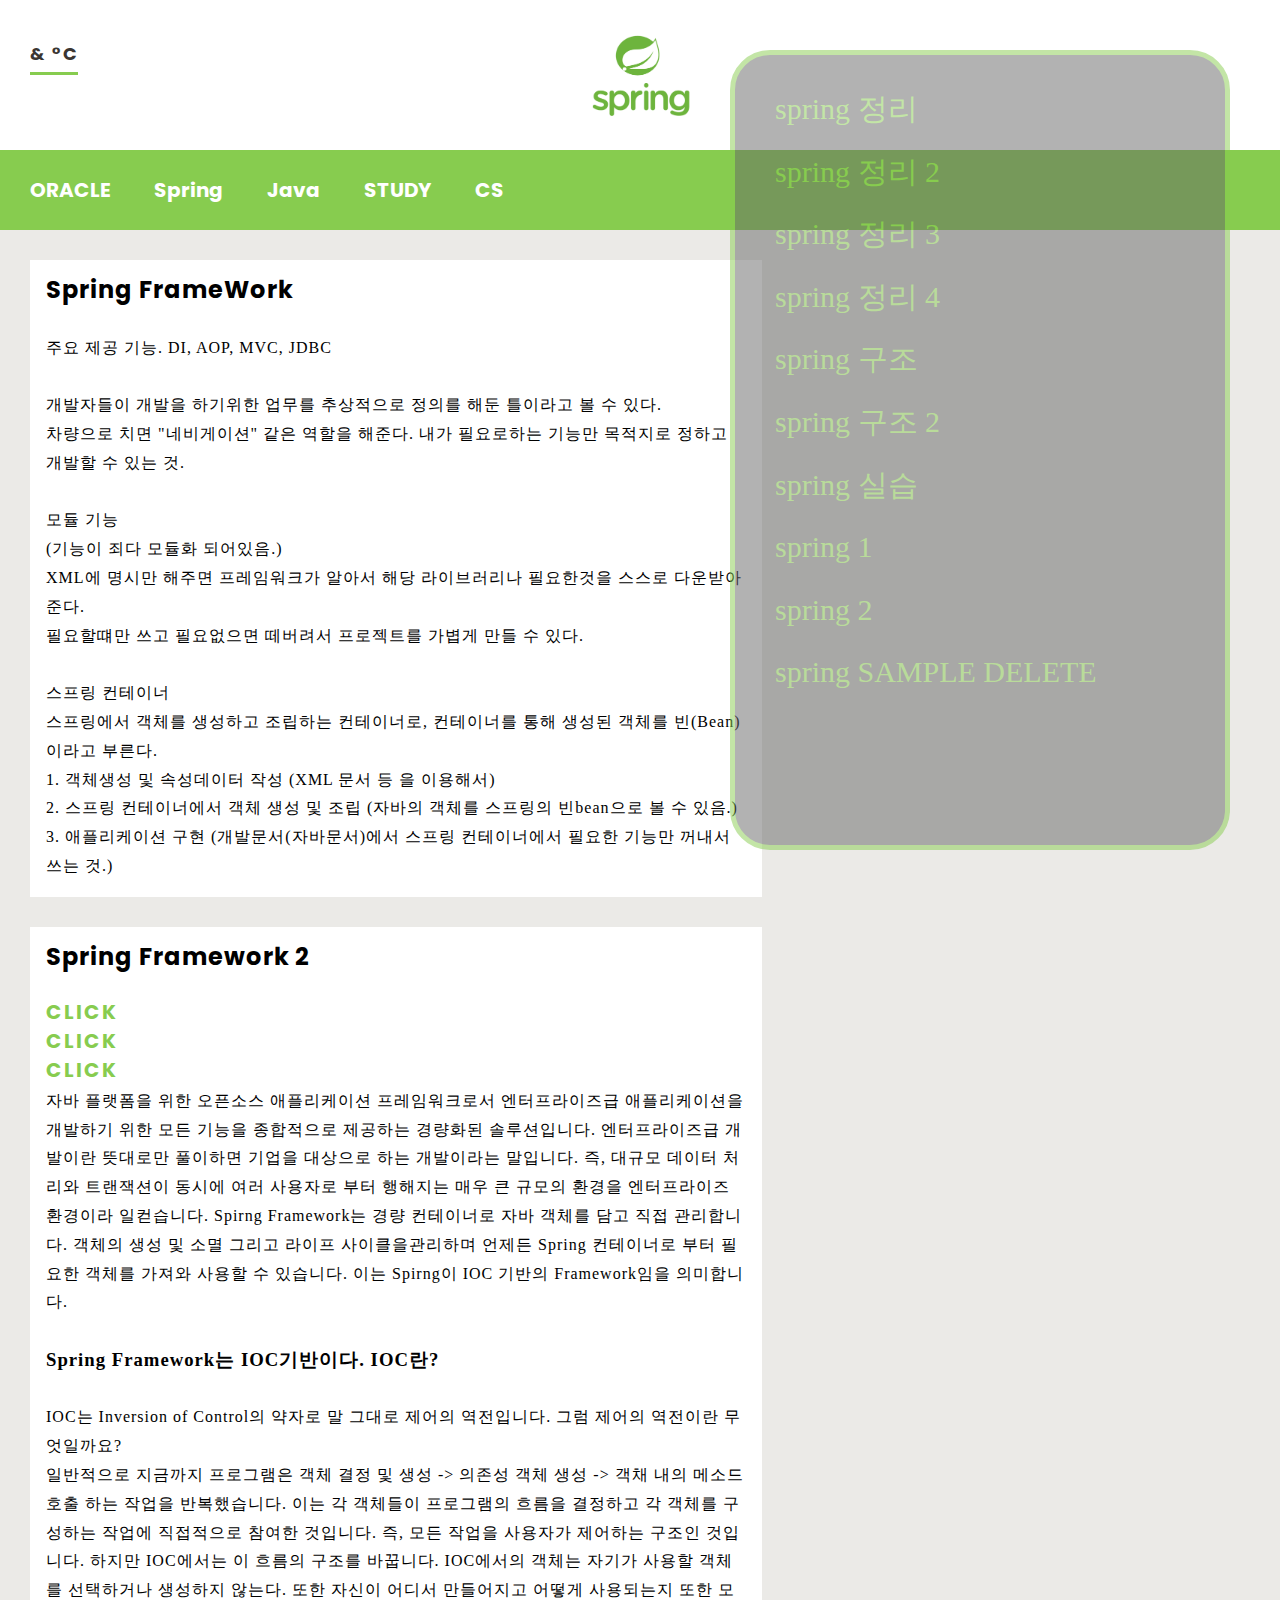
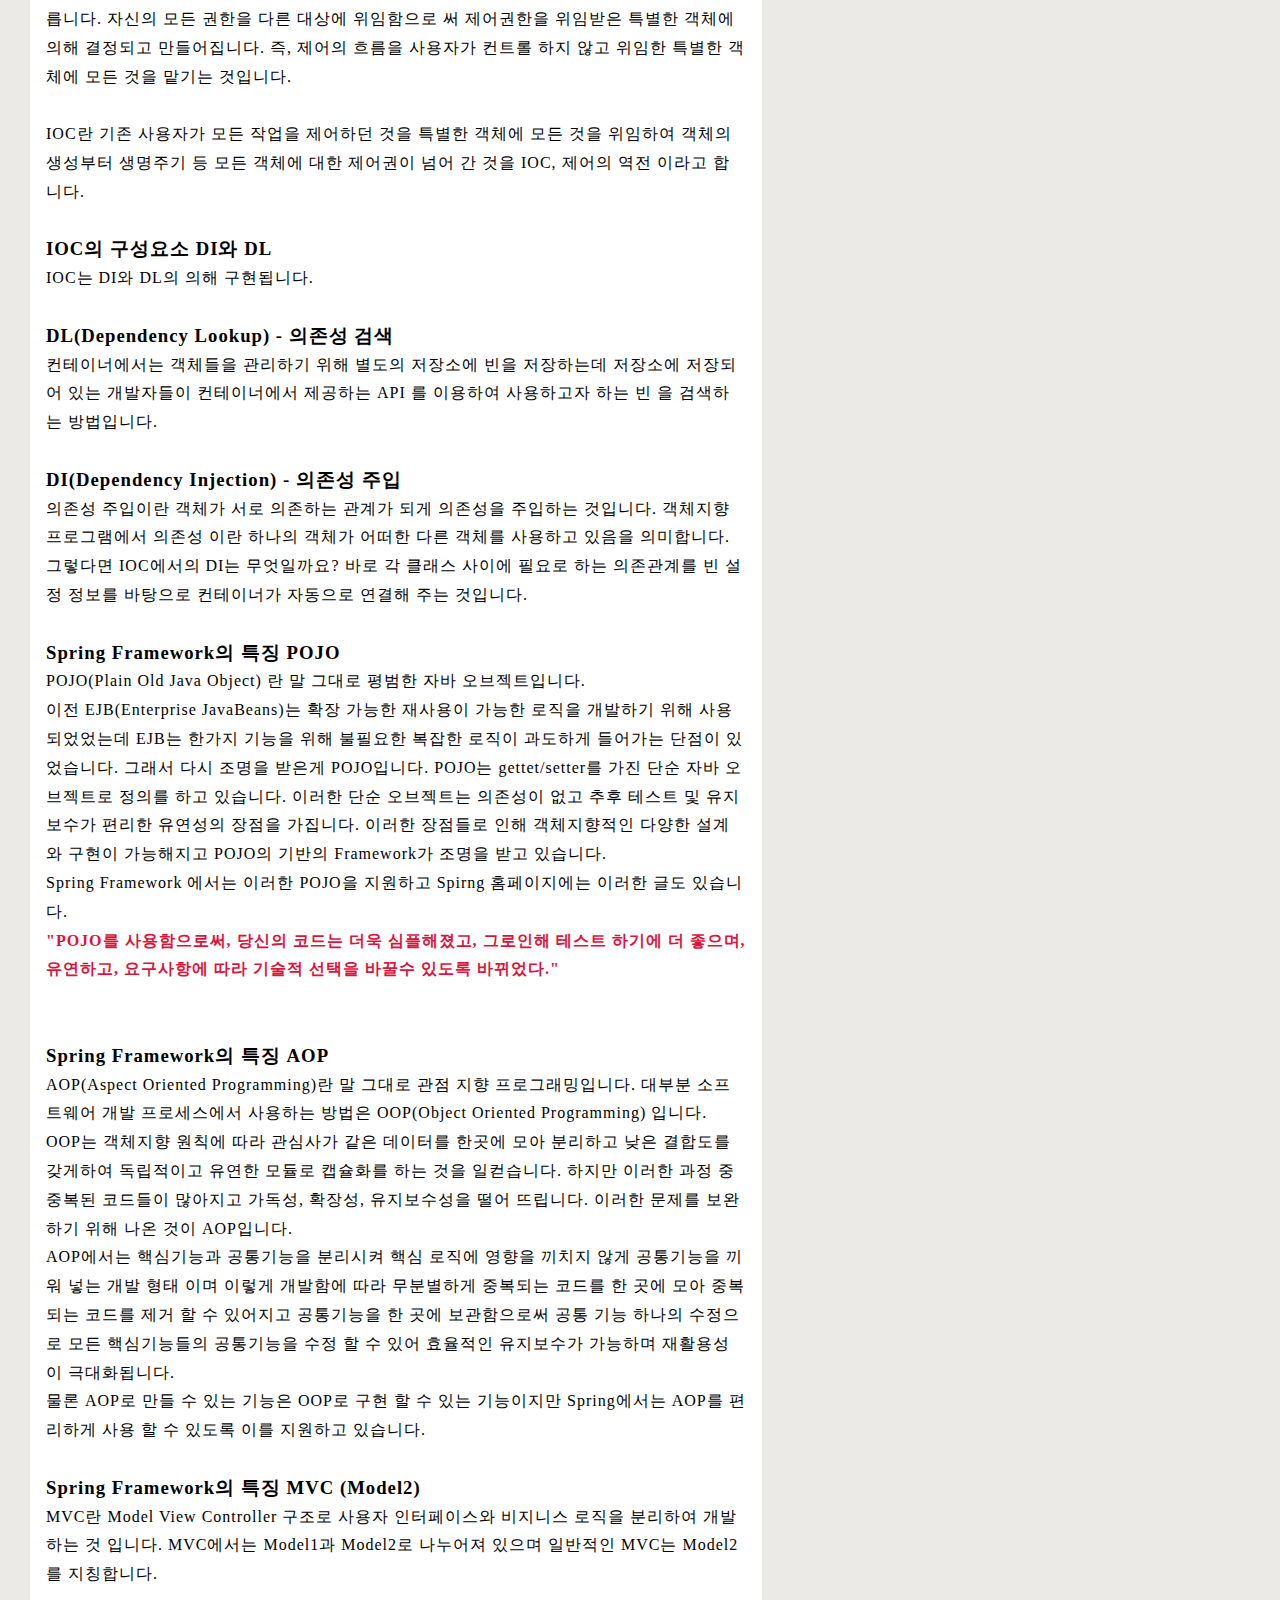
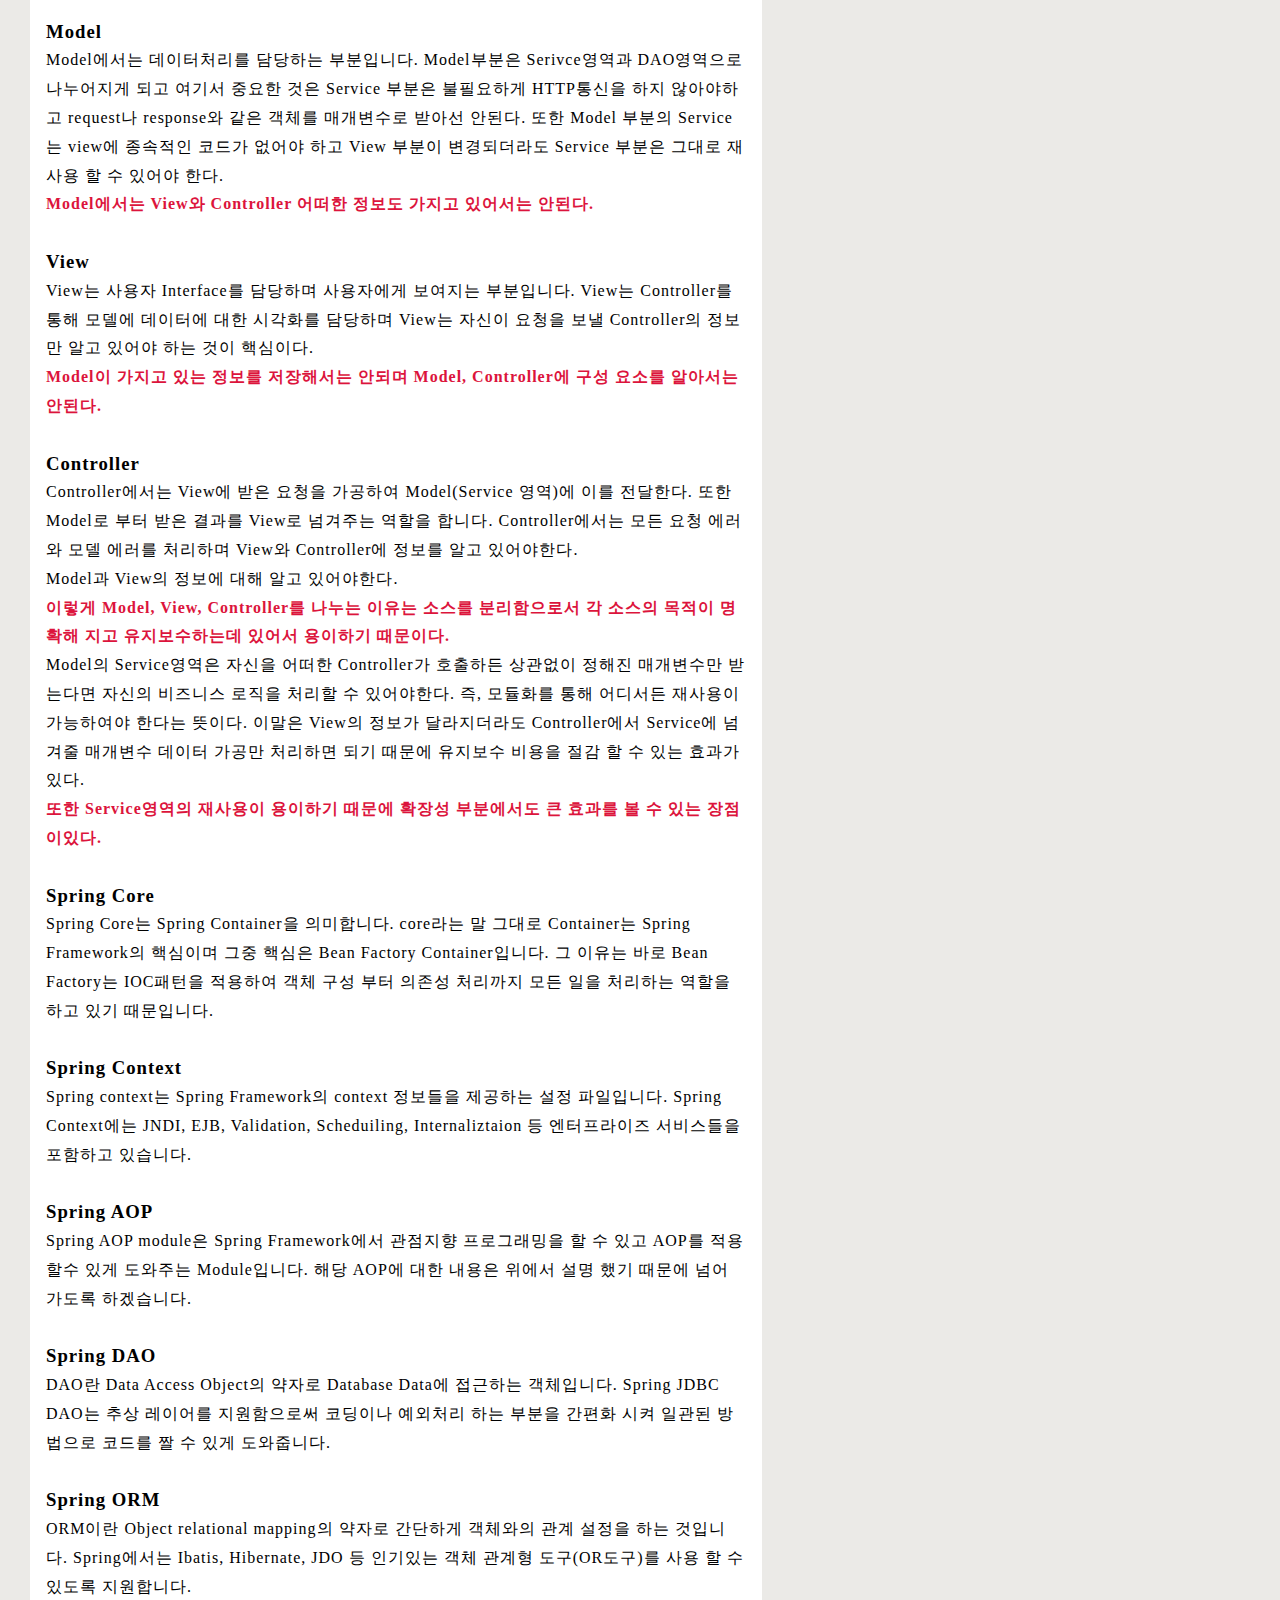
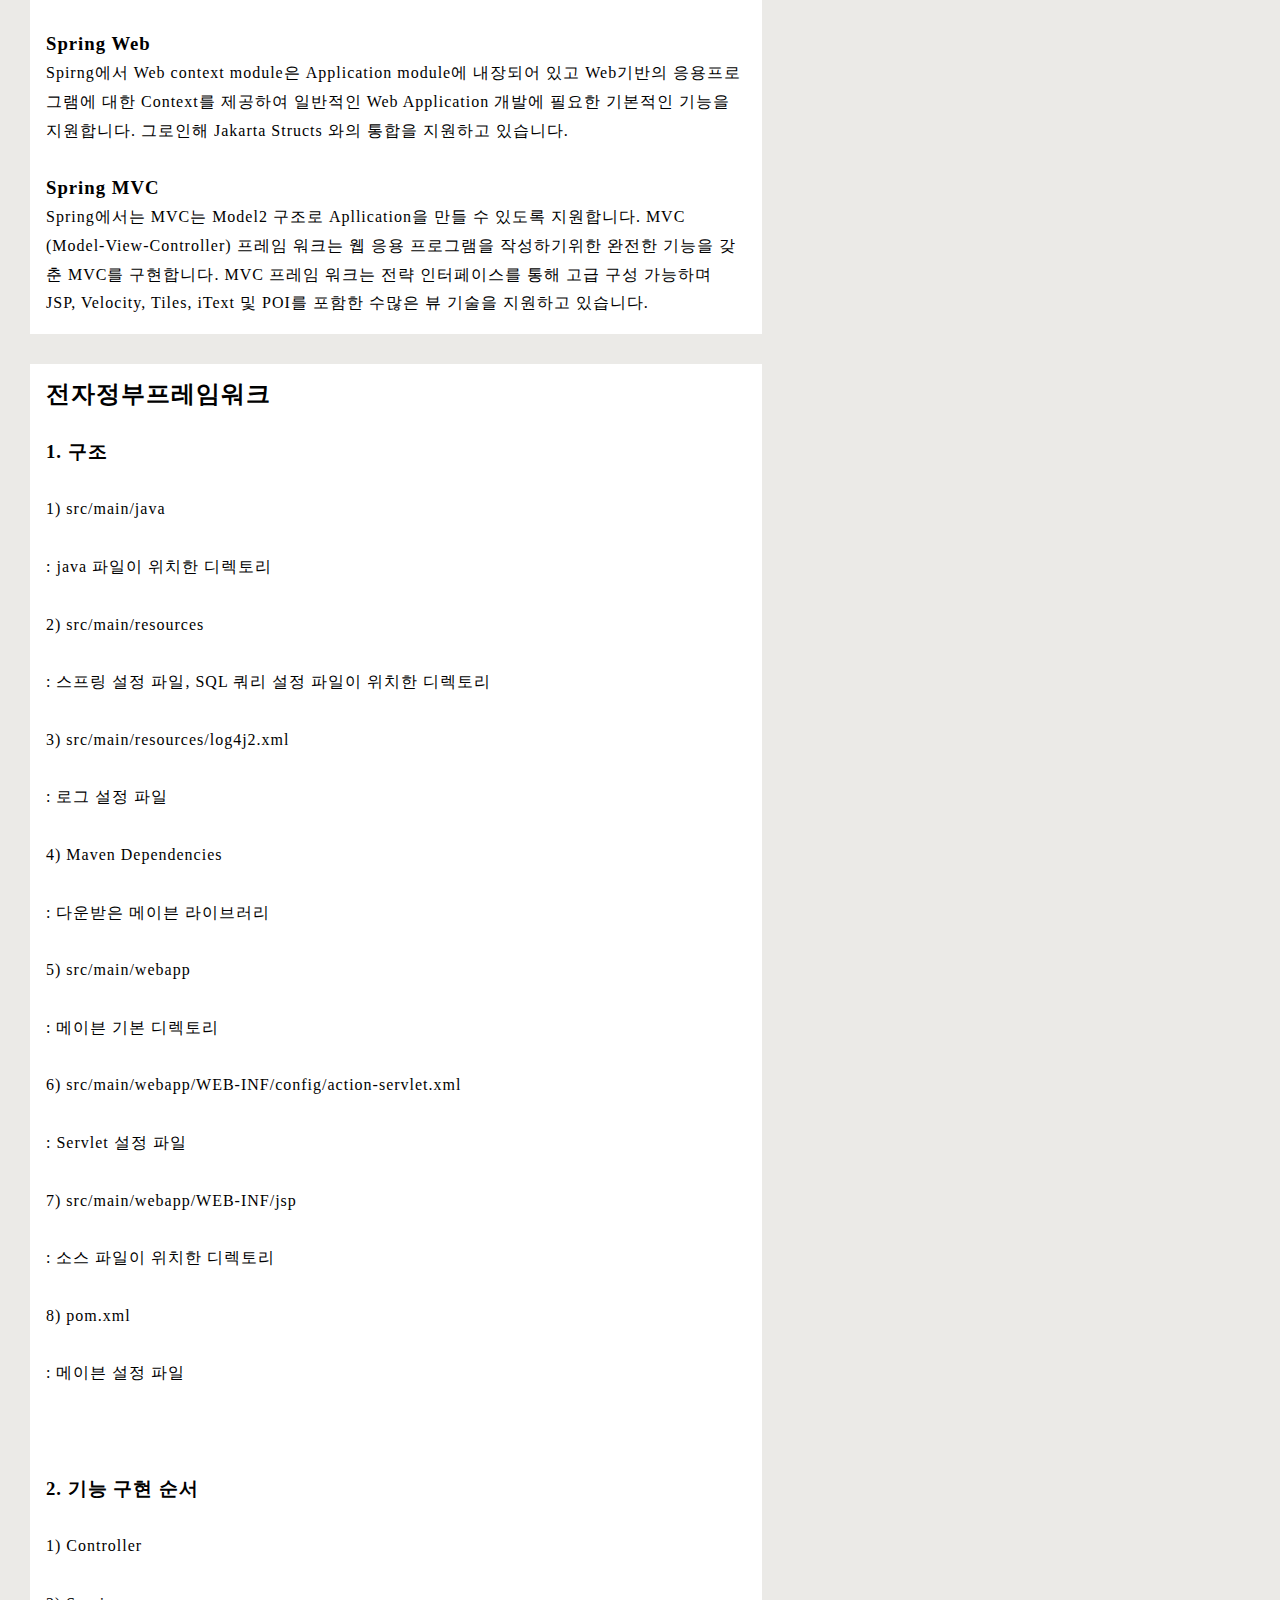
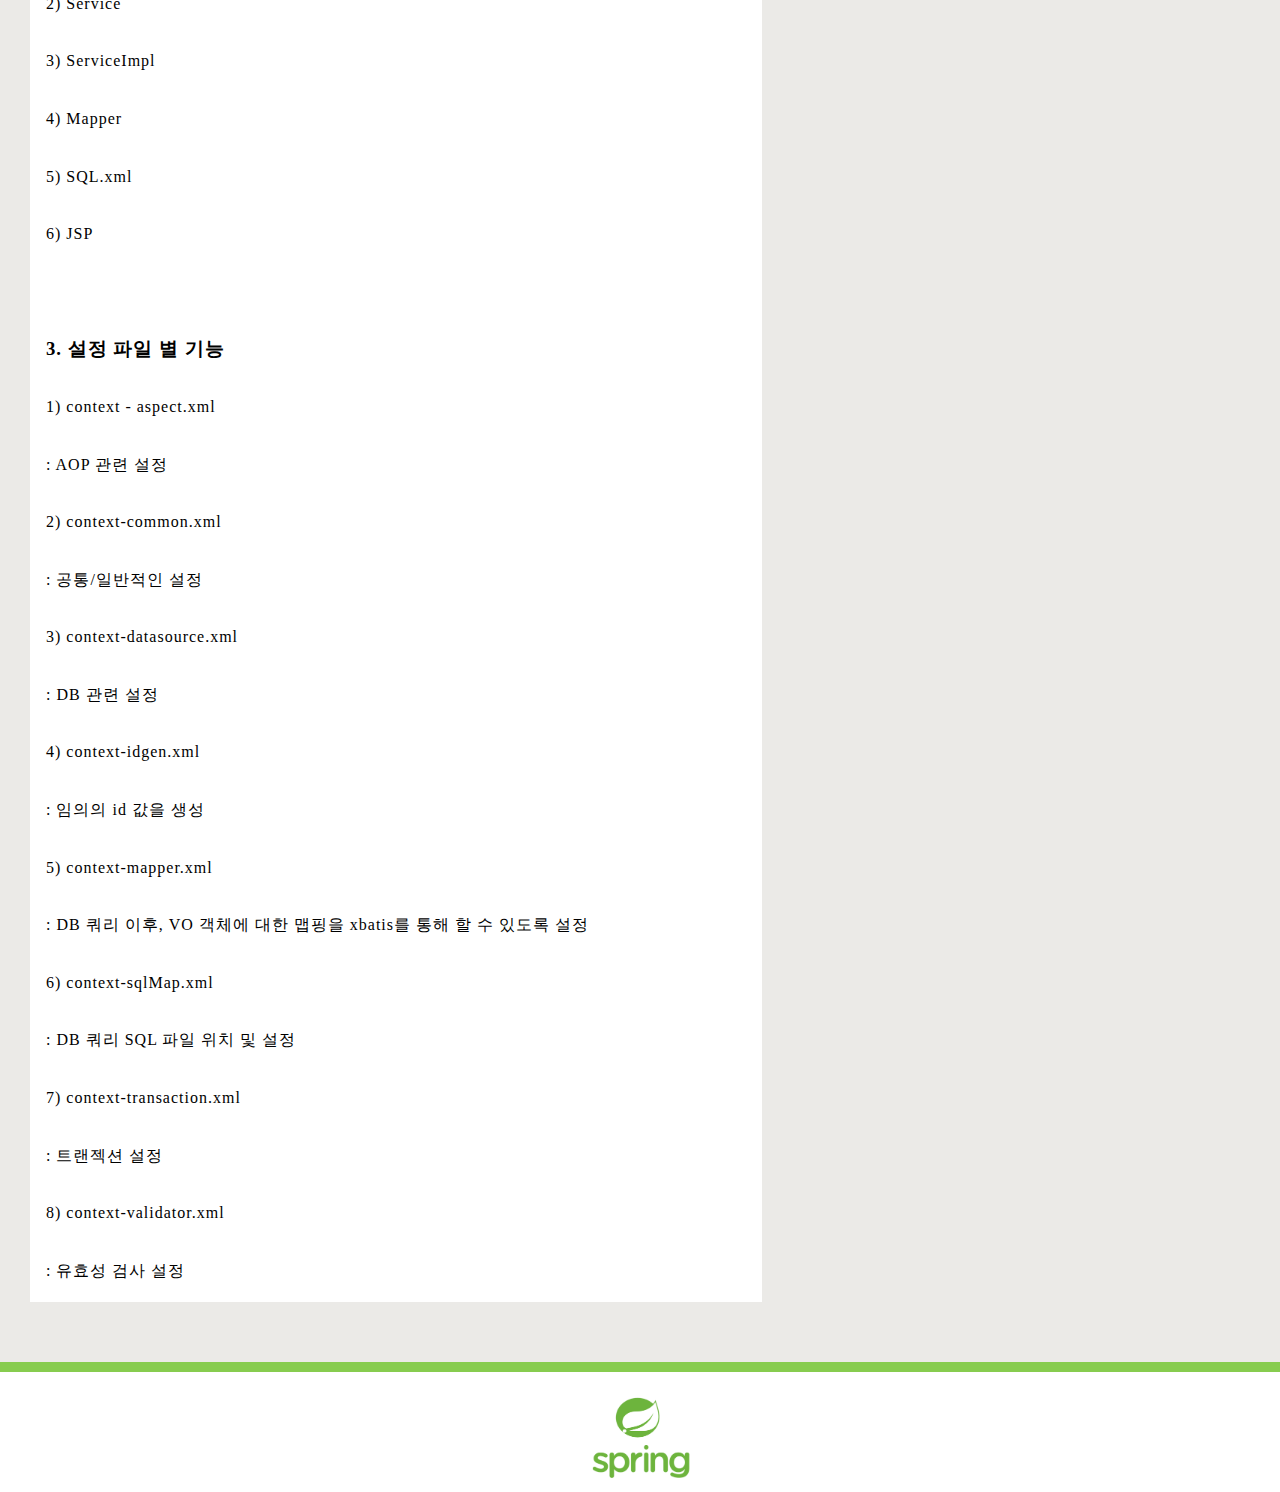
<file: shop.html>
<!DOCTYPE html>
<html lang="ko">
<head>
    <meta charset="UTF-8">
    <meta http-equiv="X-UA-Compatible" content="IE=edge">
    <meta name="viewport" content="width=device-width, initial-scale=1.0">
    <title>spring Note</title>
    <link rel="stylesheet" href="style2.css">
    <link rel="icon" href="img/favicon2.ico">
    <script defer src="JS/weather.js"></script>
</head>
<body>
    <div class="rightSector2">
        <a class="springSector" href="https://khj93.tistory.com/entry/Spring-Spring-Framework%EB%9E%80-%EA%B8%B0%EB%B3%B8-%EA%B0%9C%EB%85%90-%ED%95%B5%EC%8B%AC-%EC%A0%95%EB%A6%AC" target="_blank">
            spring 정리
        </a> <br><br>
        <a class="springSector" href="https://its-easy.tistory.com/10" target="_blank">
            spring 정리 2
        </a> <br><br>
        <a class="springSector" href="https://sdy-study.tistory.com/166?category=995506
        " target="_blank">spring 정리 3
        </a> <br><br>
        <a class="springSector" target="_blank" href="https://velog.io/@duckchanahn/Spring-%EC%9D%B4%EB%A1%A0%EC%A0%95%EB%A6%AC">
            spring 정리 4
        </a> <br><br>
        <a class="springSector" href="https://m.blog.naver.com/xhdtn8070/221242453941" target="_blank">
            spring 구조
        </a> <br><br>
        <a class="springSector" href="https://velog.io/@codermoon/%EC%A0%84%EC%9E%90%EC%A0%95%EB%B6%80-%ED%94%84%EB%A0%88%EC%9E%84%EC%9B%8C%ED%81%AC-%EC%8B%A4%EC%8A%B5-2" target="_blank">
            spring 구조 2
        </a> <br><br>
        <a class="springSector" href="https://extsdd.tistory.com/99" target="_blank">
            spring 실습
        </a> <br><br>
        <a class="springSector" href="https://kimvampa.tistory.com/64?category=771727" target="_blank">
            spring 1
        </a> <br><br>
        <a class="springSector" href="https://show400035.tistory.com/156" target="_blank">
            spring 2
        </a> <br><br>
        <a class="springSector" href="https://haenny.tistory.com/67" target="_blank">
            spring SAMPLE DELETE
        </a> <br><br>
        


        

        <!-- <div id="springFooter">

        </div> -->
    </div>
    <header class="headerTop">
        <!-- <h1>ORACLE DATABASE</h1> -->
        <div class="logo"></div>
        <div id="weather">
            <span></span> &
            <span></span>°C <br>
            <span></span>
        </div>
    </header>

    <header class="headerBot">
        <a href="index.html">ORACLE</a>
        <!-- <a href="https://chlee21.tistory.com/69" target="_blank">WORK</a>
        <a href="https://mine-it-record.tistory.com/category/DBMS/ORACLE" target="_blank">CENTER</a> -->
        <a href="shop.html">Spring</a>
        <a href="java.html">Java</a>
        <a target="_blank" href="https://www.pikurate.com/in/backend-developer">STUDY</a>
        <a target="_blank" href="https://gyoogle.dev/blog/">CS</a>
    </header>

    <section>
        <div class="tag1">
            <div class="tag2">
                <h2>Spring FrameWork</h2>
                <br>
                <p>
                    주요 제공 기능. DI, AOP, MVC, JDBC<br>
                    <br>
                    개발자들이 개발을 하기위한 업무를 추상적으로 정의를 해둔 틀이라고 볼 수 있다.
                    <br>
                    차량으로 치면 "네비게이션" 같은 역할을 해준다. 내가 필요로하는 기능만 목적지로 정하고 개발할 수 있는 것.
                    <br>
                    
                    <br>
                    모듈 기능<br>
                    (기능이 죄다 모듈화 되어있음.)<br>
                    XML에 명시만 해주면 프레임워크가 알아서 해당 라이브러리나 필요한것을 스스로 다운받아준다.<br>
                    필요할떄만 쓰고 필요없으면 떼버려서 프로젝트를 가볍게 만들 수 있다.
                    <br>
                    
                    <br>
                    스프링 컨테이너<br>
                    스프링에서 객체를 생성하고 조립하는 컨테이너로, 컨테이너를 통해 생성된 객체를 빈(Bean)이라고 부른다.
                    <br>
                    1. 객체생성 및 속성데이터 작성 (XML 문서 등 을 이용해서)<br>
                    2. 스프링 컨테이너에서 객체 생성 및 조립 (자바의 객체를 스프링의 빈bean으로 볼 수 있음.)<br>
                    3. 애플리케이션 구현 (개발문서(자바문서)에서 스프링 컨테이너에서 필요한 기능만 꺼내서 쓰는 것.)<br>
                </p>
            </div>

            <div class="tag2">
                <h2>Spring Framework 2</h2>
                <br>
                <a href="https://khj93.tistory.com/entry/Spring-Spring-Framework%EB%9E%80-%EA%B8%B0%EB%B3%B8-%EA%B0%9C%EB%85%90-%ED%95%B5%EC%8B%AC-%EC%A0%95%EB%A6%AC" target="_blank">CLICK</a>
                <br>
                <a href="https://m.blog.naver.com/xhdtn8070/221242453941" target="_blank">CLICK</a>
                <br>
                <a href="https://extsdd.tistory.com/99" target="_blank">CLICK</a>
                <br>
                <p>
                    자바 플랫폼을 위한 오픈소스 애플리케이션 프레임워크로서 엔터프라이즈급 애플리케이션을 개발하기 위한 모든 기능을 종합적으로 제공하는 경량화된 솔루션입니다.
                    엔터프라이즈급 개발이란 뜻대로만 풀이하면 기업을 대상으로 하는 개발이라는 말입니다. 즉, 대규모 데이터 처리와 트랜잭션이 동시에 여러 사용자로 부터 행해지는 매우 큰 규모의 환경을 엔터프라이즈 환경이라 일컫습니다.
                    Spirng Framework는 경량 컨테이너로 자바 객체를 담고 직접 관리합니다. 객체의 생성 및 소멸 그리고 라이프 사이클을관리하며 언제든 Spring 컨테이너로 부터 필요한 객체를 가져와 사용할 수 있습니다. 
                    이는 Spirng이 IOC 기반의 Framework임을 의미합니다.

                    <br>
                    <br>
                    <h3>Spring Framework는 IOC기반이다. IOC란?</h3>
                    <br>
                    IOC는 Inversion of Control의 약자로 말 그대로 제어의 역전입니다. 그럼 제어의 역전이란 무엇일까요?<br>
                    일반적으로 지금까지 프로그램은 객체 결정 및 생성 -> 의존성 객체 생성 -> 객채 내의 메소드 호출 하는 작업을 반복했습니다. 
                    이는 각 객체들이 프로그램의 흐름을 결정하고 각 객체를 구성하는 작업에 직접적으로 참여한 것입니다.
                    즉, 모든 작업을 사용자가 제어하는 구조인 것입니다.
                    하지만 IOC에서는 이 흐름의 구조를 바꿉니다. IOC에서의 객체는 자기가 사용할 객체를 선택하거나 생성하지 않는다. 또한 자신이 어디서 만들어지고 어떻게 사용되는지 또한 모릅니다. 자신의 모든 권한을 다른 대상에 위임함으로 써 제어권한을 위임받은 특별한 객체에 의해 결정되고 만들어집니다.

                    즉, 제어의 흐름을 사용자가 컨트롤 하지 않고 위임한 특별한 객체에 모든 것을 맡기는 것입니다.
                    <br>
                    <br>
                    IOC란 기존 사용자가 모든 작업을 제어하던 것을 특별한 객체에 모든 것을 위임하여 객체의 생성부터 생명주기 등 모든 객체에 대한 제어권이 넘어 간 것을 IOC, 제어의 역전 이라고 합니다.

                    <br>
                    <br>
                    <h3>IOC의 구성요소 DI와 DL</h3>
                    
                    

                    IOC는 DI와 DL의 의해 구현됩니다.
                    <br>
                    <br>

                    <h3>DL(Dependency Lookup) - 의존성 검색</h3>
                    

                    컨테이너에서는 객체들을 관리하기 위해 별도의 저장소에 빈을 저장하는데 저장소에 저장되어 있는 개발자들이 컨테이너에서 제공하는 API 를 이용하여 사용하고자 하는 빈 을 검색하는 방법입니다.
                    <br>
                    
                    <br>
                    <h3>DI(Dependency Injection) - 의존성 주입</h3>

                    의존성 주입이란 객체가 서로 의존하는 관계가 되게 의존성을 주입하는 것입니다. 객체지향 프로그램에서 의존성 이란 하나의 객체가 어떠한 다른 객체를 사용하고 있음을 의미합니다. 그렇다면 IOC에서의 DI는 무엇일까요?
                    바로 각 클래스 사이에 필요로 하는 의존관계를 빈 설정 정보를 바탕으로 컨테이너가 자동으로 연결해 주는 것입니다.

                    

                    <br>
                    <br>
                    <h3>Spring Framework의 특징 POJO</h3>
                    
                    POJO(Plain Old Java Object) 란 말 그대로 평범한 자바 오브젝트입니다. 
                    <br>
                    이전 EJB(Enterprise JavaBeans)는 확장 가능한 재사용이 가능한 로직을 개발하기 위해 사용 되었었는데 EJB는 한가지 기능을 위해 불필요한 복잡한 로직이 과도하게 들어가는 단점이 있었습니다. 그래서 다시 조명을 받은게 POJO입니다. POJO는 gettet/setter를 가진 단순 자바 오브젝트로 정의를 하고 있습니다. 이러한 단순 오브젝트는 의존성이 없고 추후 테스트 및 유지보수가 편리한 유연성의 장점을 가집니다. 이러한 장점들로 인해 객체지향적인 다양한 설계와 구현이 가능해지고 POJO의 기반의 Framework가 조명을 받고 있습니다.

                    <br>
                    Spring Framework 에서는 이러한 POJO을 지원하고 Spirng 홈페이지에는 이러한 글도 있습니다.

                    
                    
                    <br>
                    <h4>"POJO를 사용함으로써, 당신의 코드는 더욱 심플해졌고, 그로인해 테스트 하기에 더 좋으며, 유연하고, 요구사항에 따라 기술적 선택을 바꿀수 있도록 바뀌었다."</h4>
                    
                    
                    <br>
                    <br>
                    <h3>Spring Framework의 특징 AOP</h3>
                    
                    AOP(Aspect Oriented Programming)란 말 그대로 관점 지향 프로그래밍입니다.
                    대부분 소프트웨어 개발 프로세스에서 사용하는 방법은 OOP(Object Oriented Programming) 입니다. 
                    <br>
                    OOP는 객체지향 원칙에 따라 관심사가 같은 데이터를 한곳에 모아 분리하고 낮은 결합도를 갖게하여 독립적이고 유연한 모듈로 캡슐화를 하는 것을 일컫습니다. 하지만 이러한 과정 중 중복된 코드들이 많아지고 가독성, 확장성, 유지보수성을 떨어 뜨립니다. 이러한 문제를 보완하기 위해 나온 것이 AOP입니다.
                    <br>
                    AOP에서는 핵심기능과 공통기능을 분리시켜 핵심 로직에 영향을 끼치지 않게 공통기능을 끼워 넣는 개발 형태 이며 이렇게 개발함에 따라 무분별하게 중복되는 코드를 한 곳에 모아 중복 되는 코드를 제거 할 수 있어지고 공통기능을 한 곳에 보관함으로써 공통 기능 하나의 수정으로 모든 핵심기능들의 공통기능을 수정 할 수 있어 효율적인 유지보수가 가능하며 재활용성이 극대화됩니다. 
                    <br>
                    물론 AOP로 만들 수 있는 기능은 OOP로 구현 할 수 있는 기능이지만 Spring에서는 AOP를 편리하게 사용 할 수 있도록 이를 지원하고 있습니다.
                    <br>

                    <br>
                    <h3>Spring Framework의 특징 MVC (Model2)</h3>
                    MVC란 Model View Controller 구조로 사용자 인터페이스와 비지니스 로직을 분리하여 개발 하는 것 입니다. MVC에서는 Model1과 Model2로 나누어져 있으며 일반적인 MVC는 Model2를 지칭합니다. 
                    <br>
                    <br>
                    <h3>Model</h3>
                    
                    Model에서는 데이터처리를 담당하는 부분입니다. Model부분은 Serivce영역과 DAO영역으로 나누어지게 되고 여기서 중요한 것은 Service 부분은 불필요하게 HTTP통신을 하지 않아야하고 request나 response와 같은 객체를 매개변수로 받아선 안된다. 또한 Model 부분의 Service는 view에 종속적인 코드가 없어야 하고 View 부분이 변경되더라도 Service 부분은 그대로 재사용 할 수 있어야 한다.
                    <br>
                    <h4>Model에서는 View와 Controller 어떠한 정보도 가지고 있어서는 안된다.</h4>

                    <br>
                    <h3>View</h3>
                    View는 사용자 Interface를 담당하며 사용자에게 보여지는 부분입니다. View는 Controller를 통해 모델에 데이터에 대한 시각화를 담당하며 View는 자신이 요청을 보낼 Controller의 정보만 알고 있어야 하는 것이 핵심이다.

                    <br>
                    <h4>Model이 가지고 있는 정보를 저장해서는 안되며 Model, Controller에 구성 요소를 알아서는 안된다.</h4>

                    <br>
                    <h3>Controller</h3>
                    Controller에서는 View에 받은 요청을 가공하여 Model(Service 영역)에 이를 전달한다. 또한 Model로 부터 받은 결과를 View로 넘겨주는 역할을 합니다. Controller에서는 모든 요청 에러와 모델 에러를 처리하며 View와 Controller에 정보를 알고 있어야한다.
                    <br>
                    Model과 View의 정보에 대해 알고 있어야한다.
                    <br>
                    <h4>이렇게 Model, View, Controller를 나누는 이유는 소스를 분리함으로서 각 소스의 목적이 명확해 지고 유지보수하는데 있어서 용이하기 때문이다.</h4>
                    Model의 Service영역은 자신을 어떠한 Controller가 호출하든 상관없이 정해진 매개변수만 받는다면 자신의 비즈니스 로직을 처리할 수 있어야한다. 
                    즉, 모듈화를 통해 어디서든 재사용이 가능하여야 한다는 뜻이다. 
                    이말은 View의 정보가 달라지더라도 Controller에서 Service에 넘겨줄 매개변수 데이터 가공만 처리하면 되기 때문에 유지보수 비용을 절감 할 수 있는 효과가 있다.
                    <h4>또한 Service영역의 재사용이 용이하기 때문에 확장성 부분에서도 큰 효과를 볼 수 있는 장점이있다.
                    </h4>

                    <br>
                    <h3>Spring Core</h3>
                    Spring Core는 Spring Container을 의미합니다. core라는 말 그대로 Container는 Spring Framework의 핵심이며 그중 핵심은 Bean Factory Container입니다.  그 이유는 바로 Bean Factory는 IOC패턴을 적용하여 객체 구성 부터 의존성 처리까지 모든 일을 처리하는 역할을 하고 있기 때문입니다.

                    <br>
                    <br>
                    <h3>Spring Context</h3>
                    Spring context는 Spring Framework의 context 정보들을 제공하는 설정 파일입니다. Spring Context에는 JNDI, EJB, Validation, Scheduiling, Internaliztaion 등 엔터프라이즈 서비스들을 포함하고 있습니다.

                    <br>
                    <br>
                    <h3>Spring AOP</h3>
                    Spring AOP module은 Spring Framework에서 관점지향 프로그래밍을 할 수 있고 AOP를 적용 할수 있게 도와주는 Module입니다. 해당 AOP에 대한 내용은 위에서 설명 했기 때문에 넘어 가도록 하겠습니다.

                    <br>
                    <br>
                    <h3>Spring DAO</h3>
                    DAO란 Data Access Object의 약자로 Database Data에 접근하는 객체입니다. Spring JDBC DAO는 추상 레이어를 지원함으로써 코딩이나 예외처리 하는 부분을 간편화 시켜 일관된 방법으로 코드를 짤 수 있게 도와줍니다.

                    <br>
                    <br>
                    <h3>Spring ORM</h3>
                    ORM이란 Object relational mapping의 약자로 간단하게 객체와의 관계 설정을 하는 것입니다. Spring에서는 Ibatis, Hibernate, JDO 등 인기있는 객체 관계형 도구(OR도구)를 사용 할 수 있도록 지원합니다.

                    <br>
                    <br>
                    <h3>Spring Web</h3>
                    Spirng에서 Web context module은 Application module에 내장되어 있고 Web기반의 응용프로그램에 대한 Context를 제공하여 일반적인 Web Application 개발에 필요한 기본적인 기능을 지원합니다. 그로인해 Jakarta Structs 와의 통합을 지원하고 있습니다.

                    <br>
                    <br>
                    <h3>Spring MVC</h3>
                    Spring에서는 MVC는 Model2 구조로 Apllication을 만들 수 있도록 지원합니다. MVC (Model-View-Controller) 프레임 워크는 웹 응용 프로그램을 작성하기위한 완전한 기능을 갖춘 MVC를 구현합니다. MVC 프레임 워크는 전략 인터페이스를 통해 고급 구성 가능하며 JSP, Velocity, Tiles, iText 및 POI를 포함한 수많은 뷰 기술을 지원하고 있습니다.
                </p>
            </div>

            <div class="tag2">
                <h2>전자정부프레임워크</h2>
                <br>
                <p>
                    <h3>1. 구조</h3>

                                        <br>
                    1) src/main/java
                    <br>                    <br>
                        : java 파일이 위치한 디렉토리
                        <br>                    <br>
                    2) src/main/resources
                    <br>                    <br>
                        : 스프링 설정 파일, SQL 쿼리 설정 파일이 위치한 디렉토리
                        <br>                    <br>
                    3) src/main/resources/log4j2.xml
                    <br>                    <br>
                        : 로그 설정 파일
                        <br>                    <br>
                    4) Maven Dependencies
                    <br>                    <br>
                        : 다운받은 메이븐 라이브러리
                        <br>                    <br>
                    5) src/main/webapp
                    <br>                    <br>
                        : 메이븐 기본 디렉토리
                        <br>                    <br>
                    6) src/main/webapp/WEB-INF/config/action-servlet.xml
                    <br>                    <br>
                        : Servlet 설정 파일
                        <br>                    <br>
                    7) src/main/webapp/WEB-INF/jsp
                    <br>                    <br>
                        : 소스 파일이 위치한 디렉토리
                        <br>                    <br>
                    8) pom.xml
                    <br>                    <br>
                        : 메이븐 설정 파일
                        <br>                    <br>
                        <br>                    <br>

                    <h3>2. 기능 구현 순서</h3>

                                        <br>
                    1) Controller
                    <br>                    <br>
                    2) Service
                    <br>                    <br>
                    3) ServiceImpl
                    <br>                    <br>
                    4) Mapper
                    <br>                    <br>
                    5) SQL.xml
                    <br>                    <br>
                    6) JSP
                    <br>                    <br>
                    <br>                    <br>

                    <h3>3. 설정 파일 별 기능</h3>
                    
                                        <br>
                    1) context - aspect.xml
                    <br>                    <br>
                        : AOP 관련 설정
                        <br>                    <br>
                    2) context-common.xml
                    <br>                    <br>
                        : 공통/일반적인 설정
                        <br>                    <br>
                    3) context-datasource.xml
                    <br>                    <br>
                        : DB 관련 설정
                        <br>                    <br>
                    4) context-idgen.xml
                    <br>                    <br>
                        : 임의의 id 값을 생성
                        <br>                    <br>
                    5) context-mapper.xml
                    <br>                    <br>
                        : DB 쿼리 이후, VO 객체에 대한 맵핑을 xbatis를 통해 할 수 있도록 설정
                        <br>                    <br>
                    6) context-sqlMap.xml
                    <br>                    <br>
                        : DB 쿼리 SQL 파일 위치 및 설정
                        <br>                    <br>
                    7) context-transaction.xml
                    <br>                    <br>
                        : 트랜젝션 설정
                        <br>                    <br>
                    8) context-validator.xml
                    <br>                    <br>
                        : 유효성 검사 설정
                </p>
            </div>
        </div>
    </section>

    <footer>
        <!-- <h1>ORACLE DATABASE</h1> -->
        <div class="footerLogo"></div>
    </footer>
</body>
</html>
</file>
<file: style.css>
@import url("https://fonts.googleapis.com/css2?family=Lato:wght@300&family=Orbitron&family=Poppins:wght@200&display=swap");
* {
  margin: 0;
  padding: 0;
  box-sizing: border-box;
}

ul, ol, li {
  list-style: none;
}

a {
  text-decoration: none;
}

body {
  line-height: 180%;
}
body .rightSector {
  padding: 40px;
  width: 500px;
  height: 800px;
  background-color: #000;
  opacity: 0.5;
  border-radius: 40px;
  position: fixed;
  top: 50px;
  right: 50px;
  transition: 0.25s;
  border: 5px solid crimson;
}
body .rightSector:hover {
  opacity: 0.8;
  transition: 0.25s;
}
body .rightSector .oracleSector {
  z-index: 2;
  color: crimson;
  font-size: 30px;
  transition: 0.2s;
}
body .rightSector .oracleSector:hover {
  color: #fff;
  transition: 0.2s;
  border-bottom: 3px solid crimson;
}

.headerTop {
  width: 100%;
  height: 150px;
  background-color: #EBEAE7;
  padding: 25px;
}
.headerTop h1 {
  font-size: 35px;
  text-align: center;
  color: crimson;
  font-family: "poppins";
  letter-spacing: 10px;
}
.headerTop .logo {
  margin: 0 auto;
  width: 200px;
  height: 100px;
  background-image: url(./img/oracleLogo.png);
  background-position: center;
  background-repeat: no-repeat;
  background-size: cover;
}
.headerTop #weather {
  position: absolute;
  top: 40px;
  left: 30px;
  font: bold 18px/1.5 "poppins";
  letter-spacing: 1.5px;
  border-bottom: 3px solid crimson;
  padding-bottom: 5px;
  color: #3A3632;
}

.headerBot {
  width: 100%;
  height: 80px;
  background-color: #3A3632;
  padding: 0px 30px 0px 30px;
}
.headerBot a {
  color: #fff;
  font: bold 20px/80px "poppins";
  transition: 0.2s;
  margin-right: 40px;
}
.headerBot a:hover {
  color: crimson;
  transition: 0.2s;
}

section {
  padding: 30px;
  background-color: #EBEAE7;
}

.tag1 h1 {
  color: #161513;
  font-family: "orbitron";
  margin-bottom: 30px;
  letter-spacing: 3px;
}

.tag2 {
  background-color: #fff;
  letter-spacing: 1px;
  padding: 15px;
  width: 60%;
  border: 1px solid #fff;
  margin-bottom: 30px;
}
.tag2 h2 {
  font-family: "poppins";
  font-weight: bold;
}
.tag2 .stSt {
  font-size: 25px;
  font-weight: normal;
}
.tag2 .redline {
  color: crimson;
}
.tag2 table {
  text-align: center;
}
.tag2 table th {
  width: 40%;
  height: 80px;
  background-color: #3A3632;
  color: #fff;
}
.tag2 table td {
  height: 50px;
  border: 1px solid #000;
}
.tag2 .groupbyChart {
  width: 600px;
  height: 390px;
  background-image: url(./img/groupBy.png);
  background-position: center;
  background-repeat: no-repeat;
  background-size: cover;
}

footer {
  width: 100%;
  height: 80px;
  background-color: #3A3632;
  padding: 15px 0px 15px 0px;
}
footer h1 {
  text-align: center;
  line-height: 80px;
  font-size: 20px;
  letter-spacing: 1px;
  color: crimson;
}
footer .footerLogo {
  margin: 0 auto;
  width: 220px;
  height: 50px;
  background-image: url(./img/oracle.png);
  background-position: center;
  background-repeat: no-repeat;
  background-size: cover;
}

@media screen and (max-width: 1200px) {
  body .rightSector {
    display: none;
  }
  body section .tag2 {
    width: 80%;
  }
}
@media screen and (max-width: 500px) {
  body section .tag2 {
    width: 100%;
  }
}/*# sourceMappingURL=style.css.map */
</file>
<file: style4.css>
@import url("https://fonts.googleapis.com/css2?family=Lato:wght@300&family=Orbitron&family=Poppins:wght@200&display=swap");
* {
  margin: 0;
  padding: 0;
  box-sizing: border-box;
}

ul, ol, li {
  list-style: none;
}

a {
  text-decoration: none;
}

body {
  line-height: 180%;
}

.headerTop {
  width: 100%;
  height: 200px;
  background-color: #fff;
  padding: 25px;
}
.headerTop h1 {
  font-size: 35px;
  text-align: center;
  color: crimson;
  font-family: "poppins";
  letter-spacing: 10px;
}
.headerTop .logo {
  margin: 0 auto;
  width: 150px;
  height: 150px;
  background-image: url(./img/java.png);
  background-position: center;
  background-repeat: no-repeat;
  background-size: cover;
}
.headerTop #weather {
  position: absolute;
  top: 40px;
  left: 30px;
  font: bold 18px/1.5 "poppins";
  letter-spacing: 1.5px;
  border-bottom: 3px solid rgb(71, 140, 219);
  padding-bottom: 5px;
  color: #3A3632;
}

.headerBot {
  width: 100%;
  height: 80px;
  background-color: rgb(71, 140, 219);
  padding: 0px 30px 0px 30px;
  border-bottom: 10px solid crimson;
}
.headerBot a {
  color: #fff;
  font: bold 20px/80px "poppins";
  transition: 0.2s;
  margin-right: 40px;
}
.headerBot a:hover {
  color: crimson;
  transition: 0.2s;
}

section {
  padding: 30px;
  background-color: #EBEAE7;
}

.tag1 h1 {
  color: #161513;
  font-family: "orbitron";
  margin-bottom: 30px;
  letter-spacing: 3px;
}

.tag2 {
  background-color: #fff;
  letter-spacing: 1px;
  height: 500px;
  padding: 15px;
  width: 100%;
  border: 1px solid #fff;
  margin-bottom: 30px;
}
.tag2 a {
  margin-bottom: 30px;
  display: inline-block;
  font: bold 20px/1 "poppins";
  color: rgb(71, 140, 219);
  letter-spacing: 2px;
  transition: 0.2s;
}
.tag2 a:hover {
  transition: 0.2s;
  color: crimson;
}
.tag2 h2 {
  text-align: center;
  font-family: "poppins";
  font-weight: bold;
}
.tag2 h4 {
  color: crimson;
}
.tag2 .stSt {
  font-size: 25px;
  font-weight: normal;
}
.tag2 .redline {
  color: crimson;
}
.tag2 table {
  text-align: center;
}
.tag2 table th {
  width: 40%;
  height: 80px;
  background-color: #3A3632;
  color: #fff;
}
.tag2 table td {
  height: 50px;
  border: 1px solid #000;
}
.tag2 .groupbyChart {
  width: 600px;
  height: 390px;
  background-image: url(./img/groupBy.png);
  background-position: center;
  background-repeat: no-repeat;
  background-size: cover;
}

footer {
  border-top: 10px solid rgb(71, 140, 219);
  width: 100%;
  height: 200px;
  background-color: #fff;
  padding: 15px 0px 15px 0px;
}
footer h1 {
  text-align: center;
  line-height: 80px;
  font-size: 20px;
  letter-spacing: 1px;
  color: crimson;
}
footer .footerLogo {
  margin: 0 auto;
  width: 150px;
  height: 150px;
  background-image: url(./img/java.png);
  background-position: center;
  background-repeat: no-repeat;
  background-size: cover;
}

@media screen and (max-width: 1200px) {
  body .rightSector2 {
    display: none;
  }
  body section .tag2 {
    width: 100%;
  }
}
@media screen and (max-width: 500px) {
  body section .tag2 {
    width: 100%;
  }
}/*# sourceMappingURL=style4.css.map */
</file>
<file: style2.css>
@import url("https://fonts.googleapis.com/css2?family=Lato:wght@300&family=Orbitron&family=Poppins:wght@200&display=swap");
* {
  margin: 0;
  padding: 0;
  box-sizing: border-box;
}

ul, ol, li {
  list-style: none;
}

a {
  text-decoration: none;
}

body {
  line-height: 180%;
}
body .rightSector2 {
  padding: 40px;
  width: 500px;
  height: 800px;
  background-color: #666;
  opacity: 0.5;
  border-radius: 40px;
  position: fixed;
  top: 50px;
  right: 50px;
  transition: 0.25s;
  z-index: 1;
  border: 5px solid rgb(135, 204, 79);
}
body .rightSector2:hover {
  opacity: 0.9;
  transition: 0.25s;
}
body .rightSector2 .springSector {
  z-index: 2;
  color: rgb(135, 204, 79);
  font-size: 30px;
  transition: 0.2s;
}
body .rightSector2 .springSector:hover {
  color: #fff;
  transition: 0.2s;
  border-bottom: 3px solid rgb(135, 204, 79);
}

.headerTop {
  width: 100%;
  height: 150px;
  background-color: #fff;
  padding: 25px;
}
.headerTop h1 {
  font-size: 35px;
  text-align: center;
  color: crimson;
  font-family: "poppins";
  letter-spacing: 10px;
}
.headerTop .logo {
  margin: 0 auto;
  width: 150px;
  height: 99px;
  background-image: url(./img/spring.png);
  background-position: center;
  background-repeat: no-repeat;
  background-size: cover;
}
.headerTop #weather {
  position: absolute;
  top: 40px;
  left: 30px;
  font: bold 18px/1.5 "poppins";
  letter-spacing: 1.5px;
  border-bottom: 3px solid rgb(135, 204, 79);
  padding-bottom: 5px;
  color: #3A3632;
}

.headerBot {
  width: 100%;
  height: 80px;
  background-color: rgb(135, 204, 79);
  padding: 0px 30px 0px 30px;
}
.headerBot a {
  color: #fff;
  font: bold 20px/80px "poppins";
  transition: 0.2s;
  margin-right: 40px;
}
.headerBot a:hover {
  color: darkgreen;
  transition: 0.2s;
}

section {
  padding: 30px;
  background-color: #EBEAE7;
}

.tag1 h1 {
  color: #161513;
  font-family: "orbitron";
  margin-bottom: 30px;
  letter-spacing: 3px;
}

.tag2 {
  background-color: #fff;
  letter-spacing: 1px;
  padding: 15px;
  width: 60%;
  border: 1px solid #fff;
  margin-bottom: 30px;
}
.tag2 a {
  font: bold 20px/1 "poppins";
  color: rgb(135, 204, 79);
  letter-spacing: 2px;
  transition: 0.2s;
}
.tag2 a:hover {
  transition: 0.2s;
  color: darkgreen;
}
.tag2 h2 {
  font-family: "poppins";
  font-weight: bold;
}
.tag2 h4 {
  color: crimson;
}
.tag2 .stSt {
  font-size: 25px;
  font-weight: normal;
}
.tag2 .redline {
  color: crimson;
}
.tag2 table {
  text-align: center;
}
.tag2 table th {
  width: 40%;
  height: 80px;
  background-color: #3A3632;
  color: #fff;
}
.tag2 table td {
  height: 50px;
  border: 1px solid #000;
}
.tag2 .groupbyChart {
  width: 600px;
  height: 390px;
  background-image: url(./img/groupBy.png);
  background-position: center;
  background-repeat: no-repeat;
  background-size: cover;
}

footer {
  border-top: 10px solid rgb(135, 204, 79);
  width: 100%;
  height: 130px;
  background-color: #fff;
  padding: 15px 0px 15px 0px;
}
footer h1 {
  text-align: center;
  line-height: 80px;
  font-size: 20px;
  letter-spacing: 1px;
  color: crimson;
}
footer .footerLogo {
  margin: 0 auto;
  width: 150px;
  height: 99px;
  background-image: url(./img/spring.png);
  background-position: center;
  background-repeat: no-repeat;
  background-size: cover;
}

@media screen and (max-width: 1200px) {
  body .rightSector2 {
    display: none;
  }
  body section .tag2 {
    width: 80%;
  }
}
@media screen and (max-width: 500px) {
  body section .tag2 {
    width: 100%;
  }
}/*# sourceMappingURL=style2.css.map */
</file>
